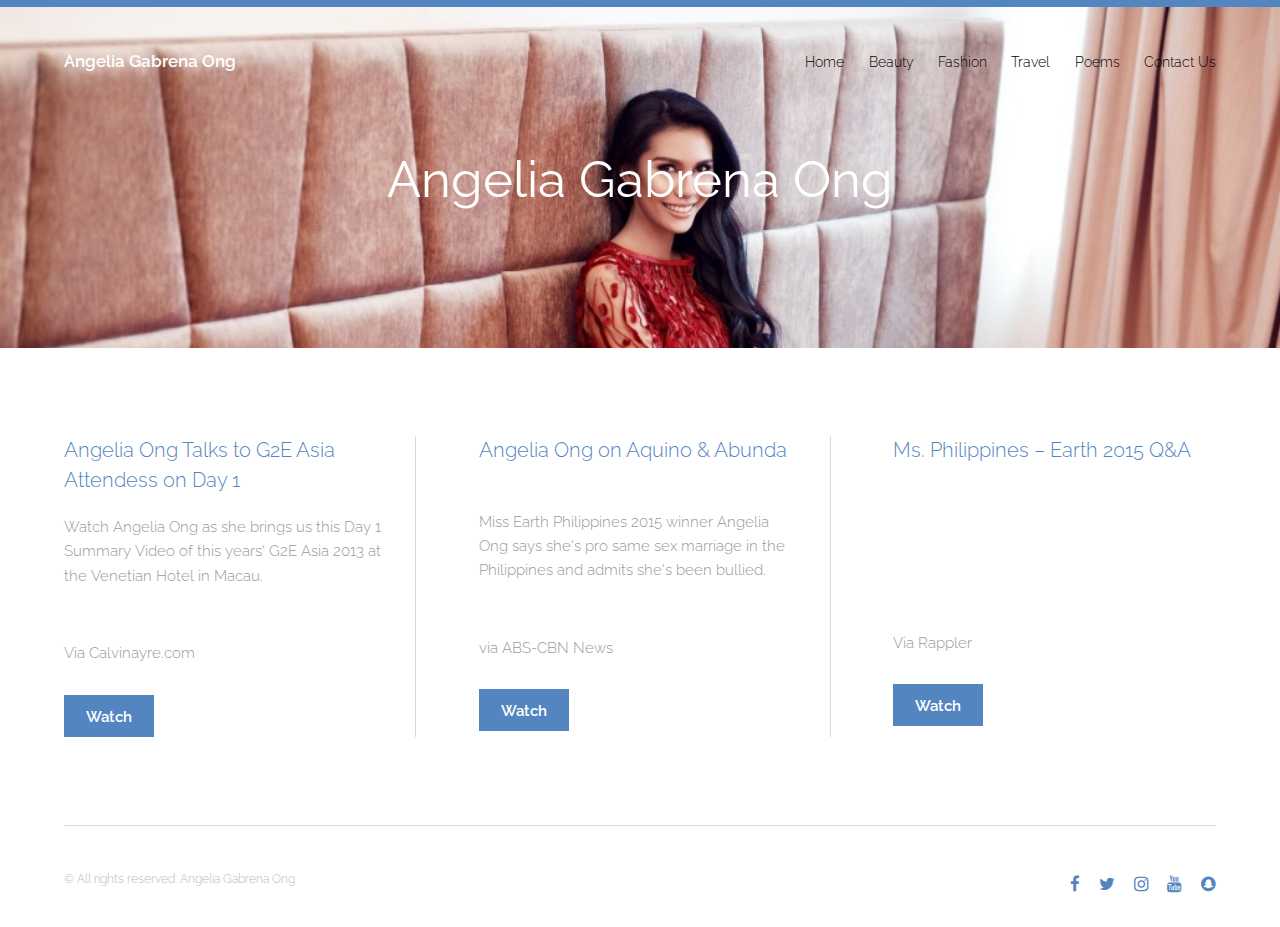
<file: index.html>
<!DOCTYPE HTML>

<html>
	<head>
		<title>Angelia Gabrena Ong - Official Site</title>
		<meta charset="utf-8" />
		<meta name="viewport" content="width=device-width, initial-scale=1" />
		<link rel="stylesheet" href="assets/css/main.css" />
		<link rel="icon" href="images/header.jpg">
	</head>
	<body>

		<!-- Header -->
			<header id="header">
				<div class="inner">
					<a href="index.html" class="logo">Angelia Gabrena Ong</a>
					<nav id="nav">
						<a href="index.html">Home</a>
						<a href="Beauty.html">Beauty</a>
						<a href="Fashion.html">Fashion</a>
						<a href="">Travel</a>
						<a href="">Poems</a>
						<a href="ContactUs.html">Contact Us</a>
					</nav>
					<a href="#navPanel" class="navPanelToggle"><span class="fa fa-bars"></span></a>
				</div>
			</header>

		<!-- Banner -->
			<section id="banner">
				<h1>Angelia Gabrena Ong</h1>
				<p></p>
			</section>

		<!-- One -->
			<section id="one" class="wrapper">
				<div class="inner">
					<div class="flex flex-3">
						<article>
							<header>
								<h3>Angelia Ong Talks to G2E Asia Attendess on Day 1 <br /></h3>
							</header>
							<p>Watch Angelia Ong as she brings us this Day 1 Summary Video of this years' G2E Asia 2013 at the Venetian Hotel in Macau. 
							<p><br>Via Calvinayre.com</p>
							</p>
							<footer>
								<a href="https://www.youtube.com/watch?v=tsdk25KUIOE" class="button special">Watch</a>
							</footer>
						</article>
						<article>
							<header>
								<h3>Angelia Ong on Aquino & Abunda<br /></h3>
							</header>
							<p><br>Miss Earth Philippines 2015 winner Angelia Ong says she's pro same sex marriage in the Philippines and admits she's been bullied. 
							<p><br>via ABS-CBN News</p>
							</p>
							<footer>
								<a href="https://www.youtube.com/watch?v=b8SzDkazICk" class="button special">Watch</a>
							</footer>
						</article>
						<article>
							<header>
								<h3>Ms. Philippines – Earth 2015 Q&A <br /></h3>
							</header>
							<br><br><br><br><br><br>
							<p>Via Rappler</p>
							
							<footer>
								<a href="http://www.youtube.com/watch?v=W3hQOS99nCQ" class="button special">Watch</a>
							</footer>
						</article>
					</div>
				</div>
			</section>

		<!-- Footer -->
			<footer id="footer">
				<div class="inner">
					<div class="flex">
						<div class="copyright">
							&copy; All rights reserved: <a href="index.html">Angelia Gabrena Ong</a>
						</div>
						<ul class="icons">
						<li><a href="https://www.facebook.com/AngeliaOngOfficial/?fref=ts" class="icon fa-facebook"><span class="label">Facebook</span></a></li>
						<li><a href="#" class="icon fa-twitter"><span class="label">Twitter</span></a></li>
						<li><a href="https://www.instagram.com/missearth.angelia/?hl=en" class="icon fa-instagram"><span class="label">Instagram</span></a></li>
						<li><a href="#" class="icon fa-youtube"><span class="label">Youtube</span></a></li>
						<li><a href="#" class="icon fa-snapchat"><span class="label">Snapchat</span></a></li>
						</ul>
					</div>
				</div>
			</footer>

		<!-- Scripts -->
			<script src="assets/js/jquery.min.js"></script>
			<script src="assets/js/skel.min.js"></script>
			<script src="assets/js/util.js"></script>
			<script src="assets/js/main.js"></script>

	</body>
</html>
</file>
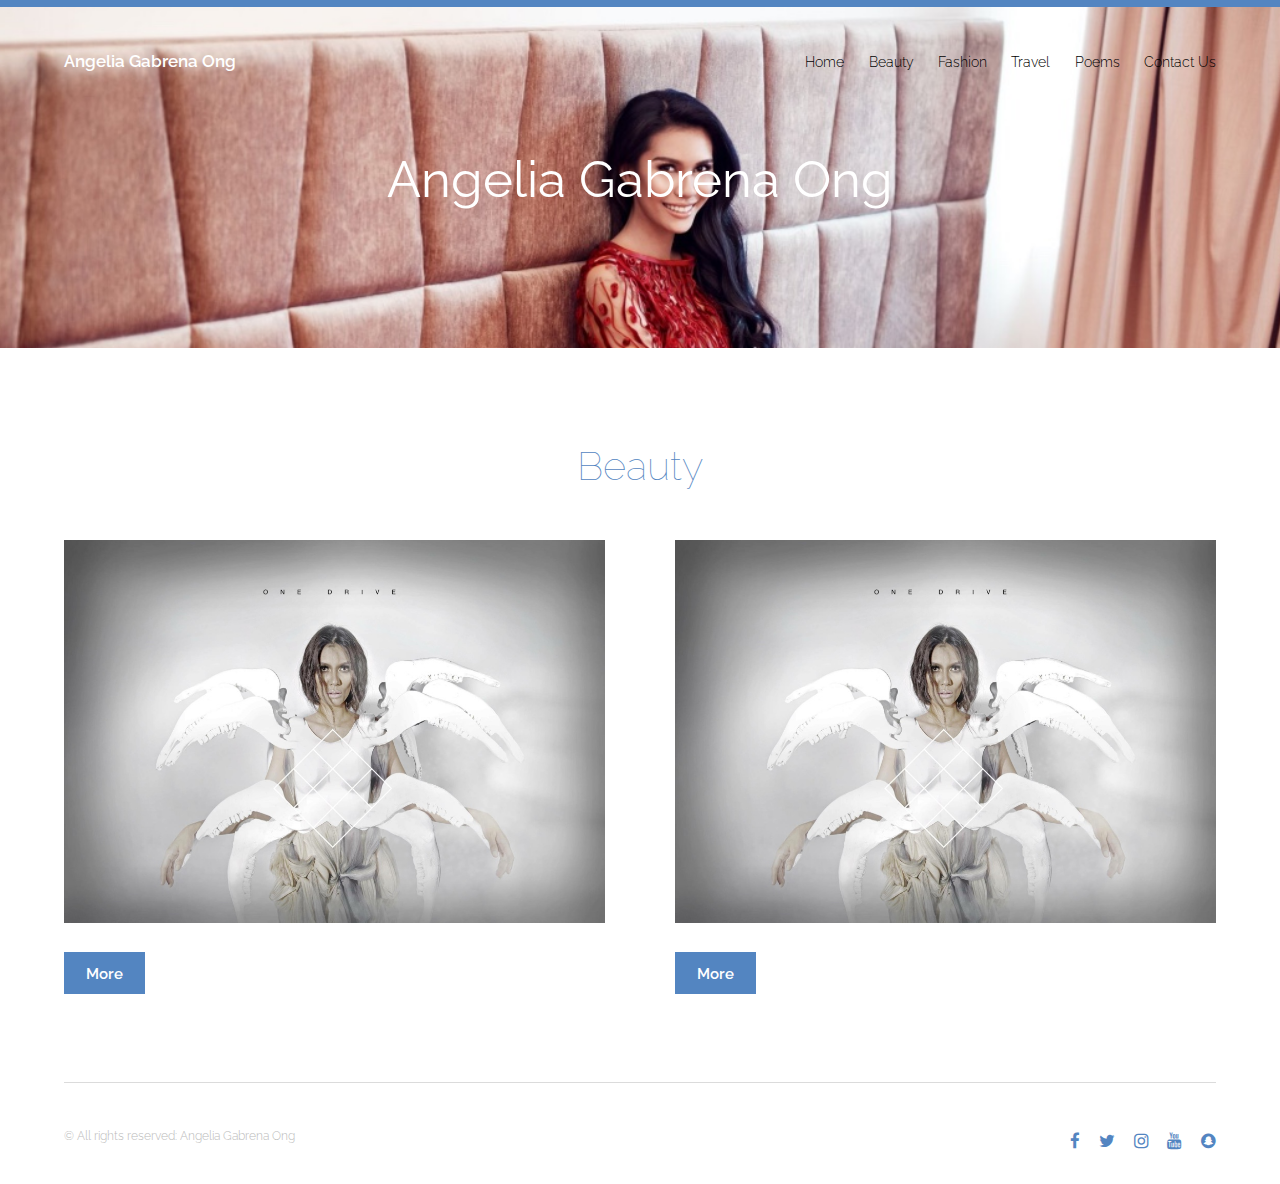
<file: Beauty.html>
<!DOCTYPE HTML>

<html>
	<head>
		<title>Angelia Gabrena Ong - Official Site</title>
		<meta charset="utf-8" />
		<meta name="viewport" content="width=device-width, initial-scale=1" />
		<link rel="stylesheet" href="assets/css/main.css" />
		<link rel="icon" href="images/header.jpg">
	</head>
	<body>

		<!-- Header -->
			<header id="header">
				<div class="inner">
					<a href="index.html" class="logo">Angelia Gabrena Ong</a>
					<nav id="nav">
						<a href="index.html">Home</a>
						<a href="Beauty.html">Beauty</a>
						<a href="Fashion.html">Fashion</a>
						<a href="">Travel</a>
						<a href="">Poems</a>
						<a href="ContactUs.html">Contact Us</a>
					</nav>
					<a href="#navPanel" class="navPanelToggle"><span class="fa fa-bars"></span></a>
				</div>
			</header>

		<!-- Banner -->
			<section id="banner">
				<h1>Angelia Gabrena Ong</h1>
				<p></p>
			</section>
		<!-- Three -->
			<section id="three" class="wrapper">
				<div class="inner">
					<header class="align-center">
						<h2>Beauty</h2>
						<p></p>
					</header>
					<p></p>
					<p></p>
					<div class="flex flex-2">
						<article>
							<div class="image fit">
								<img src="images/pic02.jpg" alt="Pic 01" />
							</div>
							<header>
								<h3></h3>
							</header>
							<p></p>
							<footer>
								
								<a href="#" class="button special">More</a>
							</footer>
						</article>
						<article>
							<div class="image fit">
								<img src="images/pic02.jpg" alt="Pic 02" />
							</div>
							<header>
								<h3></h3>
							</header>
							<p></p>
							<footer>
								<a href="#" class="button special">More</a>
							</footer>
						</article>
					</div>
				</div>
			</section>

			<!-- Footer -->
			<footer id="footer">
				<div class="inner">
					<div class="flex">
						<div class="copyright">
							&copy; All rights reserved: <a href="index.html">Angelia Gabrena Ong</a>
						</div>
						<ul class="icons">
						<li><a href="https://www.facebook.com/AngeliaOngOfficial/?fref=ts" class="icon fa-facebook"><span class="label">Facebook</span></a></li>
						<li><a href="#" class="icon fa-twitter"><span class="label">Twitter</span></a></li>
						<li><a href="https://www.instagram.com/missearth.angelia/?hl=en" class="icon fa-instagram"><span class="label">Instagram</span></a></li>
						<li><a href="#" class="icon fa-youtube"><span class="label">Youtube</span></a></li>
						<li><a href="#" class="icon fa-snapchat"><span class="label">Snapchat</span></a></li>
						</ul>
					</div>
				</div>
			</footer>

		<!-- Scripts -->
			<script src="assets/js/jquery.min.js"></script>
			<script src="assets/js/skel.min.js"></script>
			<script src="assets/js/util.js"></script>
			<script src="assets/js/main.js"></script>

	</body>
</html>
</file>
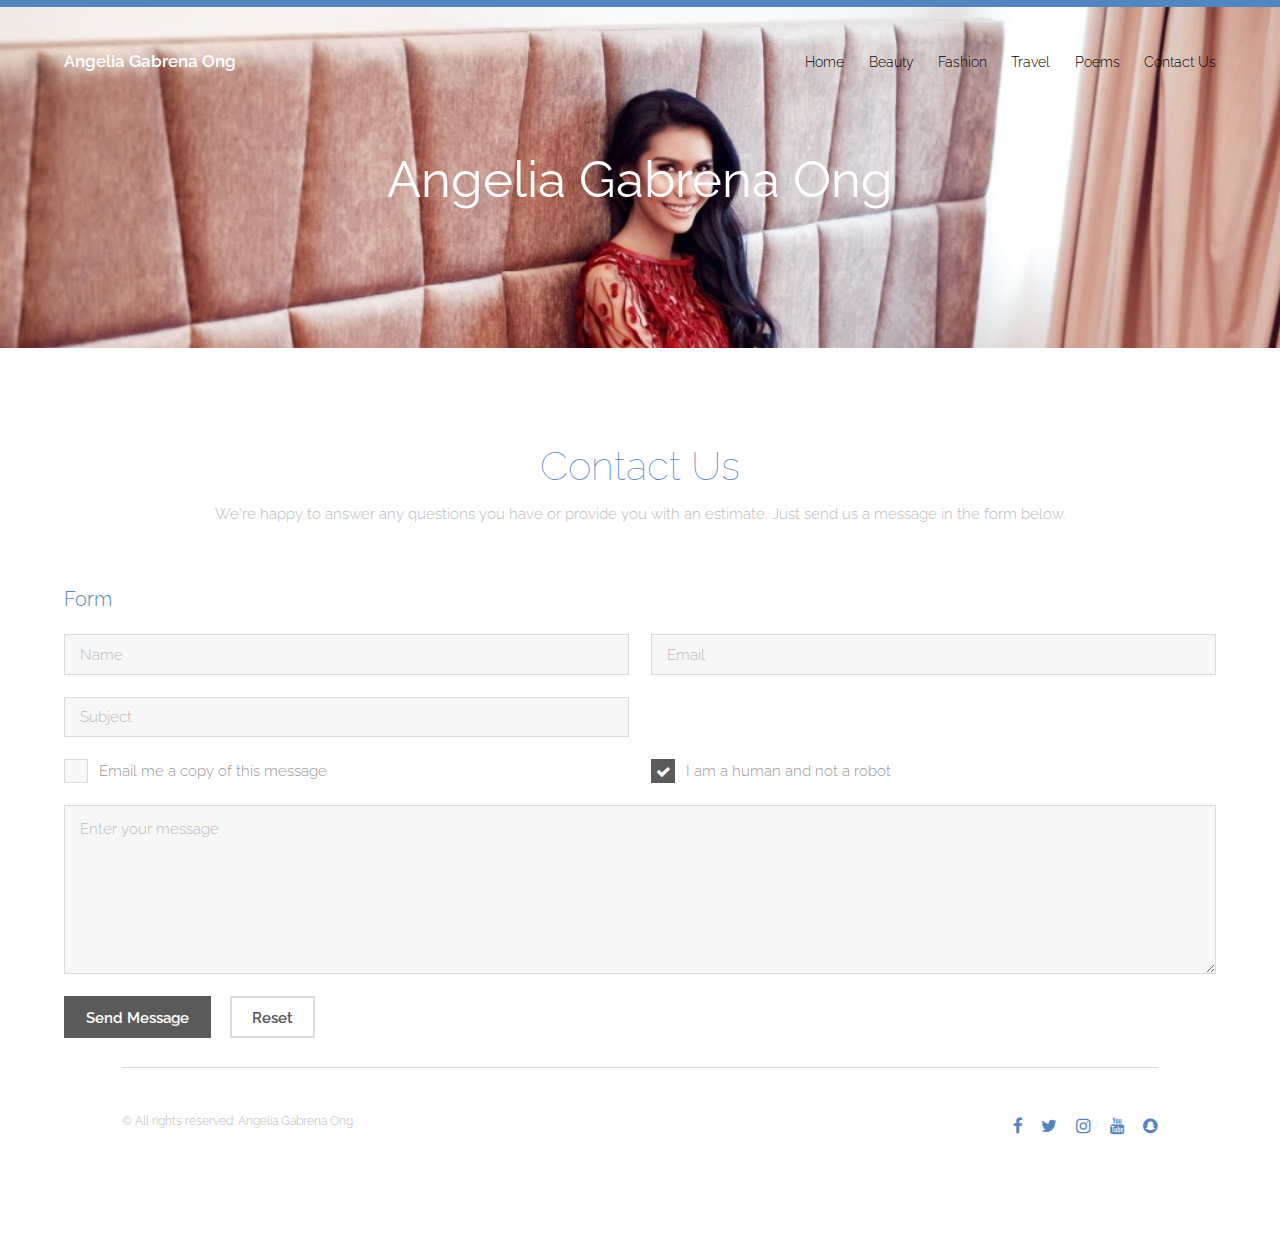
<file: ContactUs.html>
<!DOCTYPE HTML>

<html>
	<head>
		<title>Angelia Gabrena Ong - Official Site</title>
		<meta charset="utf-8" />
		<meta name="viewport" content="width=device-width, initial-scale=1" />
		<link rel="stylesheet" href="assets/css/main.css" />
		  <link rel="icon" href="images/header.jpg">
	</head>
	<body>

		<header id="header">
				<div class="inner">
					<a href="index.html" class="logo">Angelia Gabrena Ong</a>
					<nav id="nav">
						<a href="index.html">Home</a>
						<a href="Beauty.html">Beauty</a>
						<a href="Fashion.html">Fashion</a>
						<a href="">Travel</a>
						<a href="">Poems</a>
						<a href="ContactUs.html">Contact Us</a>
					</nav>
					<a href="#navPanel" class="navPanelToggle"><span class="fa fa-bars"></span></a>
				</div>
			</header>

		<!-- Banner -->
			<section id="banner">
				<h1>Angelia Gabrena Ong</h1>
				<p></p>
			</section>
<!-- Main -->
			<section id="last" class="wrapper">
				<div class="inner">
					<header class="align-center">
						<h2>Contact Us</h2>
						<p>We're happy to answer any questions you have or provide you with an estimate. Just send us a message in the form below.</p>
					</header>




<!-- Form -->
								<h3>Form</h3>

								<form method="post" action="#">
									<div class="row uniform">
										<div class="6u 12u$(xsmall)">
											<input type="text" name="name" id="name" value="" placeholder="Name" />
										</div>

										<div class="6u$ 12u$(xsmall)">
											<input type="email" name="email" id="email" value="" placeholder="Email" />
										</div>

										<div class="6u$ 12u$(xsmall)">
											<input type="text" name="subject" id="subject" value="" placeholder="Subject" />
										</div>




										<div class="6u 12u$(small)">
											<input type="checkbox" id="copy" name="copy">
											<label for="copy">Email me a copy of this message</label>
										</div>
										<div class="6u$ 12u$(small)">
											<input type="checkbox" id="human" name="human" checked>
											<label for="human">I am a human and not a robot</label>
										</div>

										<!-- Break -->
										<div class="12u$">
											<textarea name="message" id="message" placeholder="Enter your message" rows="6"></textarea>
										</div>
										<!-- Break -->
										<div class="12u$">
											<ul class="actions">
												<li><input type="submit" value="Send Message" /></li>
												<li><input type="reset" value="Reset" class="alt" /></li>
											</ul>
										</div>
									</div>
								</form>


							

			<!-- Footer -->
			<footer id="footer">
				<div class="inner">
					<div class="flex">
						<div class="copyright">
							&copy; All rights reserved: <a href="index.html">Angelia Gabrena Ong</a>
						</div>
						<ul class="icons">
						<li><a href="https://www.facebook.com/AngeliaOngOfficial/?fref=ts" class="icon fa-facebook"><span class="label">Facebook</span></a></li>
						<li><a href="#" class="icon fa-twitter"><span class="label">Twitter</span></a></li>
						<li><a href="https://www.instagram.com/missearth.angelia/?hl=en" class="icon fa-instagram"><span class="label">Instagram</span></a></li>
						<li><a href="#" class="icon fa-youtube"><span class="label">Youtube</span></a></li>
						<li><a href="#" class="icon fa-snapchat"><span class="label">Snapchat</span></a></li>
						</ul>
					</div>
				</div>
			</footer>

		<!-- Scripts -->
			<script src="assets/js/jquery.min.js"></script>
			<script src="assets/js/skel.min.js"></script>
			<script src="assets/js/util.js"></script>
			<script src="assets/js/main.js"></script>

	</body>
</html>
</file>
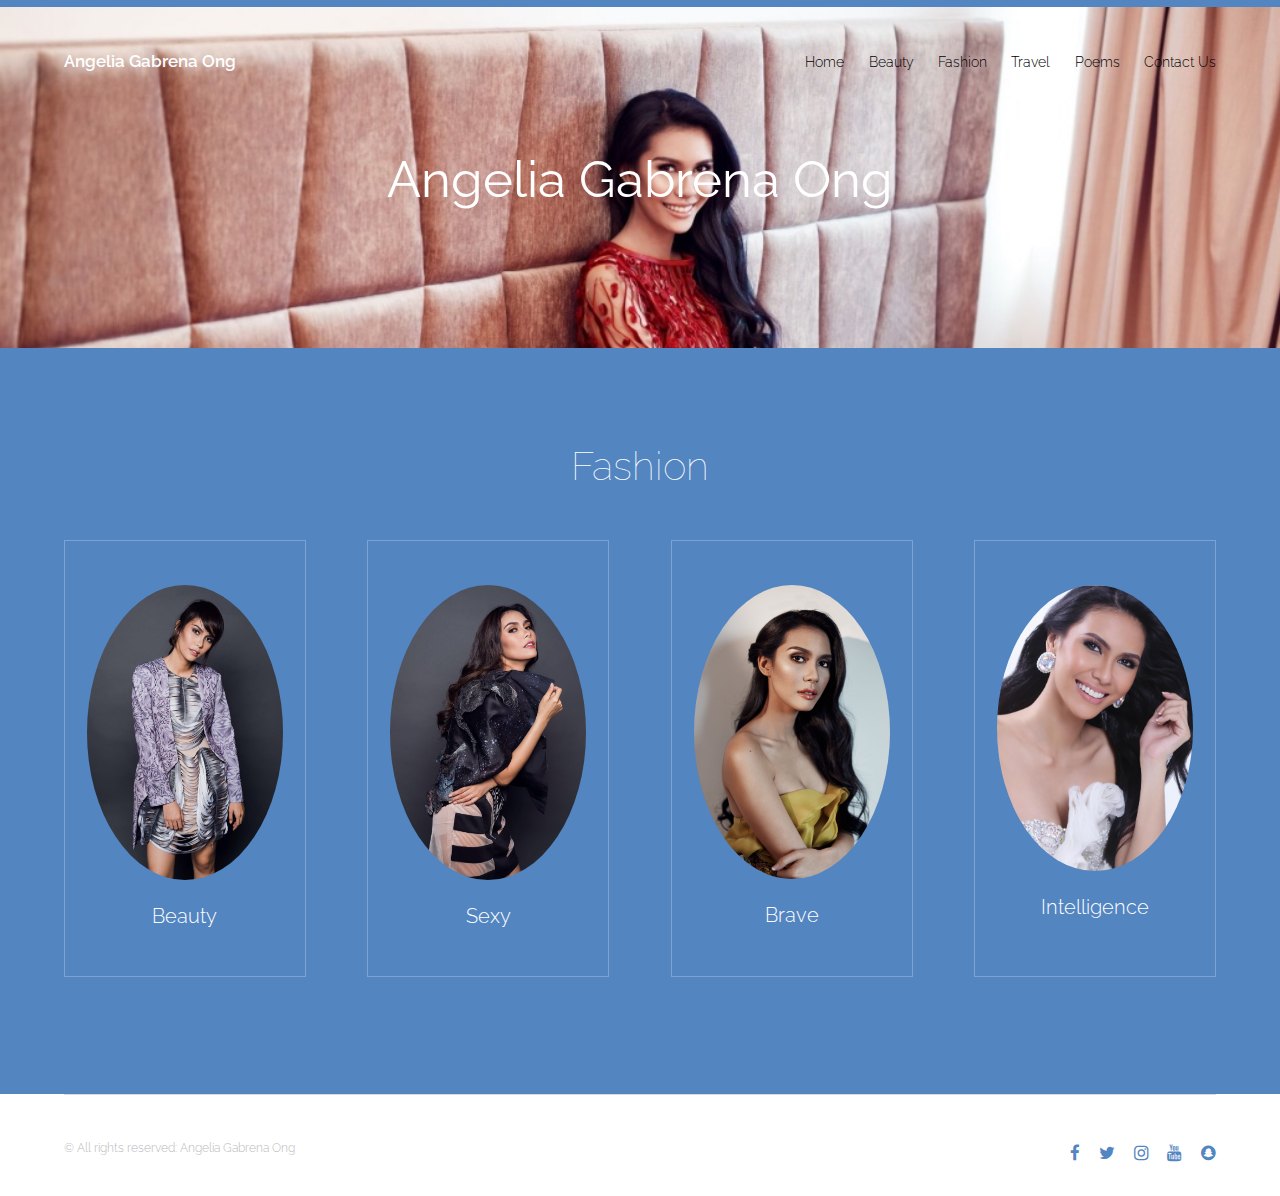
<file: Fashion.html>
<!DOCTYPE HTML>

<html>
	<head>
		<title>Angelia Gabrena Ong - Official Site</title>
		<meta charset="utf-8" />
		<meta name="viewport" content="width=device-width, initial-scale=1" />
		<link rel="stylesheet" href="assets/css/main.css" />
		<link rel="icon" href="images/header.jpg">
	</head>
	<body>

		<!-- Header -->
			<header id="header">
				<div class="inner">
					<a href="index.html" class="logo">Angelia Gabrena Ong</a>
					<nav id="nav">
						<a href="index.html">Home</a>
						<a href="Beauty.html">Beauty</a>
						<a href="Fashion.html">Fashion</a>
						<a href="">Travel</a>
						<a href="">Poems</a>
						<a href="ContactUs.html">Contact Us</a>
					</nav>
					<a href="#navPanel" class="navPanelToggle"><span class="fa fa-bars"></span></a>
				</div>
			</header>

		<!-- Banner -->
			<section id="banner">
				<h1>Angelia Gabrena Ong</h1>
				<p></p>
			</section>

			<section id="two" class="wrapper style1 special">
				<div class="inner">
					<header>
						<h2>Fashion</h2>
						<p></p>
					</header>
					<div class="flex flex-4">
						<div class="box person">
							<div class="image round">
								<img src="images/pic03.jpg" alt="Person 1" />
							</div>
							<h3>Beauty</h3>
							<p></p>
						</div>
						<div class="box person">
							<div class="image round">
								<img src="images/pic04.jpg" alt="Person 2" />
							</div>
							<h3>Sexy</h3>
							<p></p>
						</div>
						<div class="box person">
							<div class="image round">
								<img src="images/pic05.jpg" alt="Person 3" />
							</div>
							<h3>Brave</h3>
							<p></p>
						</div>
						<div class="box person">
							<div class="image round">
								<img src="images/pic06.jpg" alt="Person 4" />
							</div>
							<h3>Intelligence</h3>
							<p></p>
						</div>
					</div>
				</div>
			</section>

		
		<!-- Footer -->
			<footer id="footer">
				<div class="inner">
					<div class="flex">
						<div class="copyright">
							&copy; All rights reserved: <a href="index.html">Angelia Gabrena Ong</a>
						</div>
						<ul class="icons">
						<li><a href="https://www.facebook.com/AngeliaOngOfficial/?fref=ts" class="icon fa-facebook"><span class="label">Facebook</span></a></li>
						<li><a href="#" class="icon fa-twitter"><span class="label">Twitter</span></a></li>
						<li><a href="https://www.instagram.com/missearth.angelia/?hl=en" class="icon fa-instagram"><span class="label">Instagram</span></a></li>
						<li><a href="#" class="icon fa-youtube"><span class="label">Youtube</span></a></li>
						<li><a href="#" class="icon fa-snapchat"><span class="label">Snapchat</span></a></li>
						</ul>
					</div>
				</div>
			</footer>

		<!-- Scripts -->
			<script src="assets/js/jquery.min.js"></script>
			<script src="assets/js/skel.min.js"></script>
			<script src="assets/js/util.js"></script>
			<script src="assets/js/main.js"></script>

	</body>
</html>
</file>
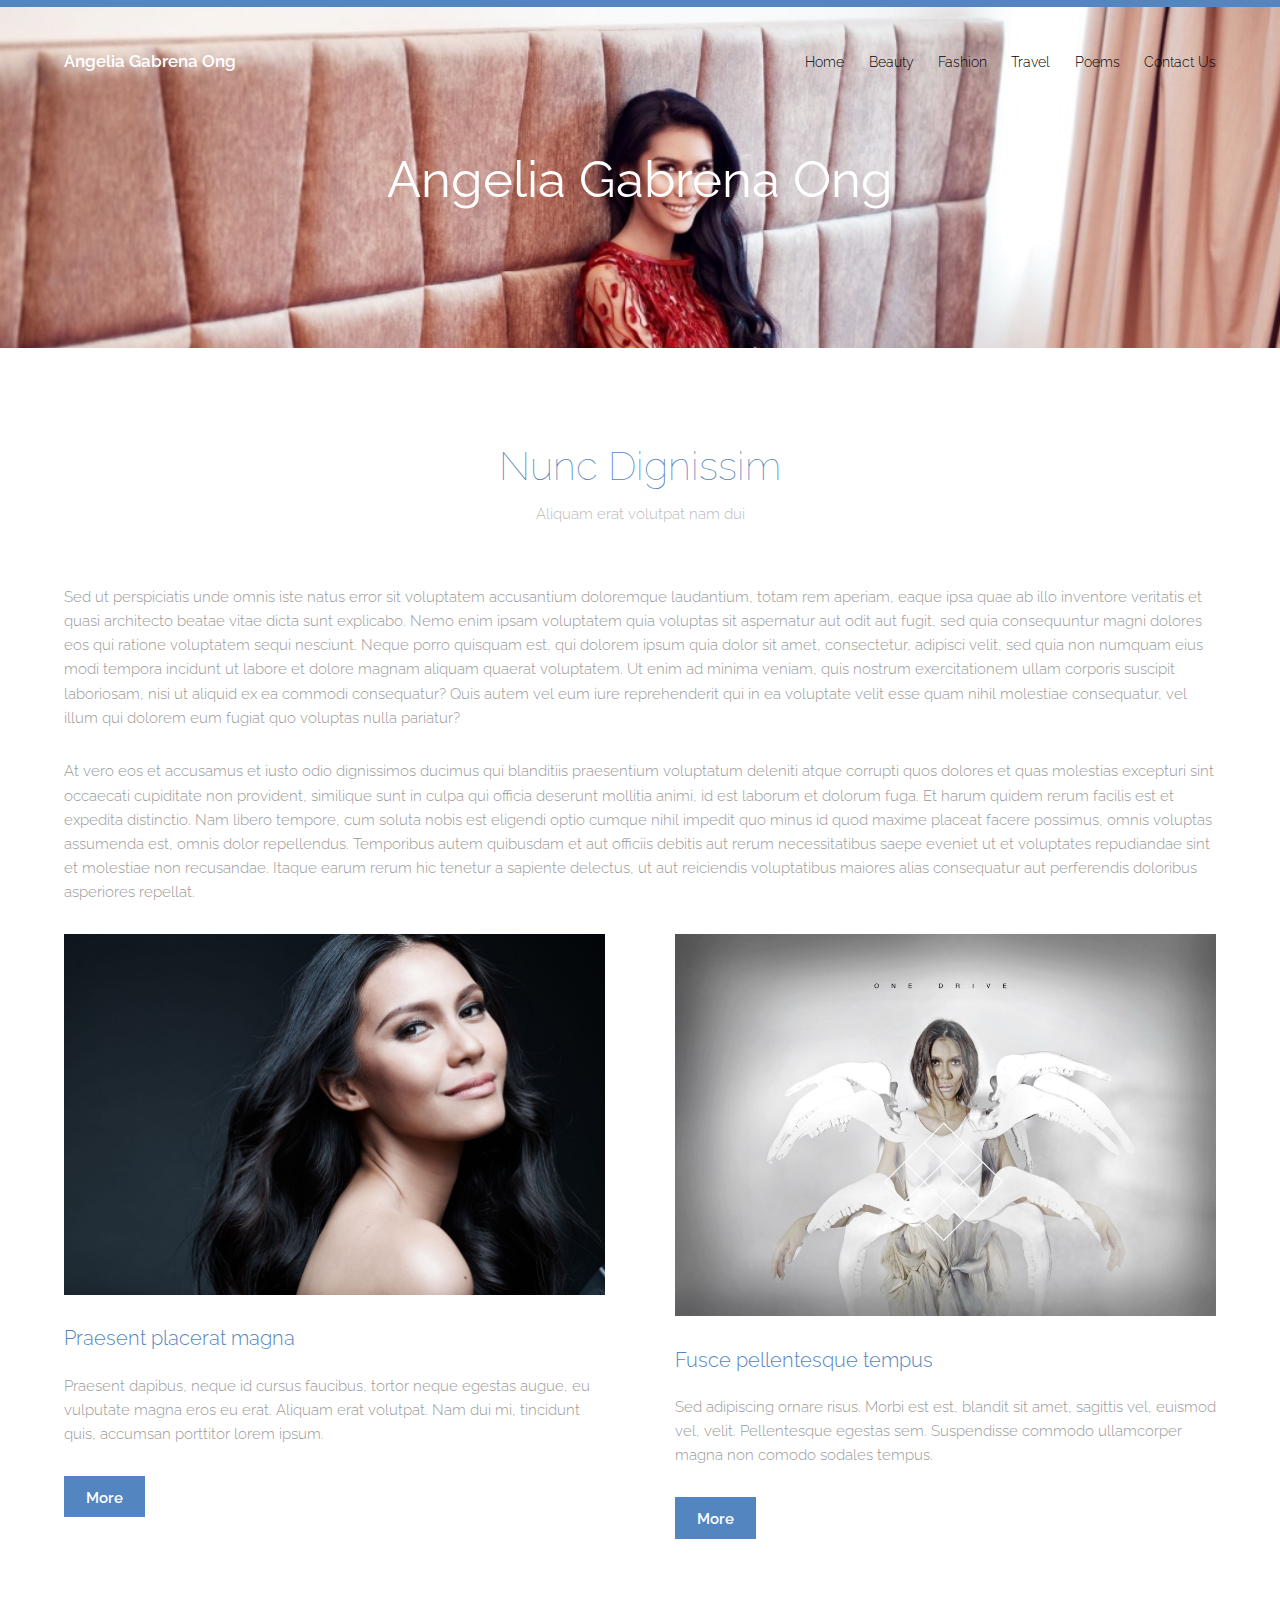
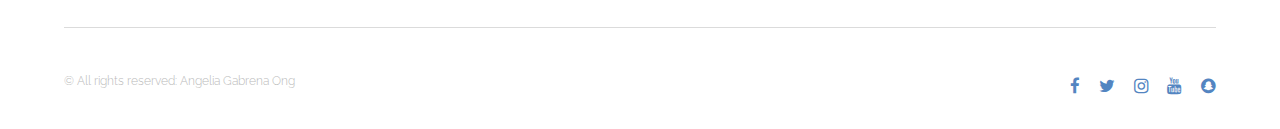
<file: generic.html>
<!DOCTYPE HTML>

<html>
	<head>
		<title>Angelia Gabrena Ong - Official Site</title>
		<meta charset="utf-8" />
		<meta name="viewport" content="width=device-width, initial-scale=1" />
		<link rel="stylesheet" href="assets/css/main.css" />
		<link rel="icon" href="images/header.jpg">
	</head>
	<body>

		<!-- Header -->
			<header id="header">
				<div class="inner">
					<a href="index.html" class="logo">Angelia Gabrena Ong</a>
					<nav id="nav">
						<a href="index.html">Home</a>
						<a href="generic.html">Beauty</a>
						<a href="Fashion.html">Fashion</a>
						<a href="">Travel</a>
						<a href="">Poems</a>
						<a href="ContactUs.html">Contact Us</a>
					</nav>
					<a href="#navPanel" class="navPanelToggle"><span class="fa fa-bars"></span></a>
				</div>
			</header>

		<!-- Banner -->
			<section id="banner">
				<h1>Angelia Gabrena Ong</h1>
				<p></p>
			</section>
		<!-- Three -->
			<section id="three" class="wrapper">
				<div class="inner">
					<header class="align-center">
						<h2>Nunc Dignissim</h2>
						<p>Aliquam erat volutpat nam dui </p>
					</header>
					<p>Sed ut perspiciatis unde omnis iste natus error sit voluptatem accusantium doloremque laudantium, totam rem aperiam, eaque ipsa quae ab illo inventore veritatis et quasi architecto beatae vitae dicta sunt explicabo. Nemo enim ipsam voluptatem quia voluptas sit aspernatur aut odit aut fugit, sed quia consequuntur magni dolores eos qui ratione voluptatem sequi nesciunt. Neque porro quisquam est, qui dolorem ipsum quia dolor sit amet, consectetur, adipisci velit, sed quia non numquam eius modi tempora incidunt ut labore et dolore magnam aliquam quaerat voluptatem. Ut enim ad minima veniam, quis nostrum exercitationem ullam corporis suscipit laboriosam, nisi ut aliquid ex ea commodi consequatur? Quis autem vel eum iure reprehenderit qui in ea voluptate velit esse quam nihil molestiae consequatur, vel illum qui dolorem eum fugiat quo voluptas nulla pariatur?</p>
					<p>At vero eos et accusamus et iusto odio dignissimos ducimus qui blanditiis praesentium voluptatum deleniti atque corrupti quos dolores et quas molestias excepturi sint occaecati cupiditate non provident, similique sunt in culpa qui officia deserunt mollitia animi, id est laborum et dolorum fuga. Et harum quidem rerum facilis est et expedita distinctio. Nam libero tempore, cum soluta nobis est eligendi optio cumque nihil impedit quo minus id quod maxime placeat facere possimus, omnis voluptas assumenda est, omnis dolor repellendus. Temporibus autem quibusdam et aut officiis debitis aut rerum necessitatibus saepe eveniet ut et voluptates repudiandae sint et molestiae non recusandae. Itaque earum rerum hic tenetur a sapiente delectus, ut aut reiciendis voluptatibus maiores alias consequatur aut perferendis doloribus asperiores repellat.</p>
					<div class="flex flex-2">
						<article>
							<div class="image fit">
								<img src="images/pic01.jpg" alt="Pic 01" />
							</div>
							<header>
								<h3>Praesent placerat magna</h3>
							</header>
							<p>Praesent dapibus, neque id cursus faucibus, tortor neque egestas augue, eu vulputate magna eros eu erat. Aliquam erat volutpat. Nam dui mi, tincidunt quis, accumsan porttitor lorem ipsum.</p>
							<footer>
								<a href="#" class="button special">More</a>
							</footer>
						</article>
						<article>
							<div class="image fit">
								<img src="images/pic02.jpg" alt="Pic 02" />
							</div>
							<header>
								<h3>Fusce pellentesque tempus</h3>
							</header>
							<p>Sed adipiscing ornare risus. Morbi est est, blandit sit amet, sagittis vel, euismod vel, velit. Pellentesque egestas sem. Suspendisse commodo ullamcorper magna non comodo sodales tempus.</p>
							<footer>
								<a href="#" class="button special">More</a>
							</footer>
						</article>
					</div>
				</div>
			</section>

			<!-- Footer -->
			<footer id="footer">
				<div class="inner">
					<div class="flex">
						<div class="copyright">
							&copy; All rights reserved: <a href="index.html">Angelia Gabrena Ong</a>
						</div>
						<ul class="icons">
						<li><a href="https://www.facebook.com/AngeliaOngOfficial/?fref=ts" class="icon fa-facebook"><span class="label">Facebook</span></a></li>
						<li><a href="#" class="icon fa-twitter"><span class="label">Twitter</span></a></li>
						<li><a href="https://www.instagram.com/missearth.angelia/?hl=en" class="icon fa-instagram"><span class="label">Instagram</span></a></li>
						<li><a href="#" class="icon fa-youtube"><span class="label">Youtube</span></a></li>
						<li><a href="#" class="icon fa-snapchat"><span class="label">Snapchat</span></a></li>
						</ul>
					</div>
				</div>
			</footer>

		<!-- Scripts -->
			<script src="assets/js/jquery.min.js"></script>
			<script src="assets/js/skel.min.js"></script>
			<script src="assets/js/util.js"></script>
			<script src="assets/js/main.js"></script>

	</body>
</html>
</file>
<file: assets/css/main.css>
@charset "UTF-8";
@import url(font-awesome.min.css);
@import "https://fonts.googleapis.com/css?family=Raleway:100,300,600";



	html, body, div, span, applet, object, iframe, h1, h2, h3, h4, h5, h6, p, blockquote, pre, a, abbr, acronym, address, big, cite, code, del, dfn, em, img, ins, kbd, q, s, samp, small, strike, strong, sub, sup, tt, var, b, u, i, center, dl, dt, dd, ol, ul, li, fieldset, form, label, legend, table, caption, tbody, tfoot, thead, tr, th, td, article, aside, canvas, details, embed, figure, figcaption, footer, header, hgroup, menu, nav, output, ruby, section, summary, time, mark, audio, video {
		margin: 0;
		padding: 0;
		border: 0;
		font-size: 100%;
		font: inherit;
		vertical-align: baseline;
	}

	article, aside, details, figcaption, figure, footer, header, hgroup, menu, nav, section {
		display: block;
	}

	body {
		line-height: 1;
	}

	ol, ul {
		list-style: none;
	}

	blockquote, q {
		quotes: none;
	}

	blockquote:before, blockquote:after, q:before, q:after {
		content: '';
		content: none;
	}

	table {
		border-collapse: collapse;
		border-spacing: 0;
	}

	body {
		-webkit-text-size-adjust: none;
	}

/* Box Model */

	*, *:before, *:after {
		-moz-box-sizing: border-box;
		-webkit-box-sizing: border-box;
		box-sizing: border-box;
	}

/* Containers */

	.container {
		margin-left: auto;
		margin-right: auto;
	}

	.container.\31 25\25 {
		width: 100%;
		max-width: 100em;
		min-width: 80em;
	}

	.container.\37 5\25 {
		width: 60em;
	}

	.container.\35 0\25 {
		width: 40em;
	}

	.container.\32 5\25 {
		width: 20em;
	}

	.container {
		width: 80em;
	}

	@media screen and (max-width: 1680px) {

		.container.\31 25\25 {
			width: 100%;
			max-width: 100em;
			min-width: 80em;
		}

		.container.\37 5\25 {
			width: 60em;
		}

		.container.\35 0\25 {
			width: 40em;
		}

		.container.\32 5\25 {
			width: 20em;
		}

		.container {
			width: 80em;
		}

	}

	@media screen and (max-width: 1280px) {

		.container.\31 25\25 {
			width: 100%;
			max-width: 81.25em;
			min-width: 65em;
		}

		.container.\37 5\25 {
			width: 48.75em;
		}

		.container.\35 0\25 {
			width: 32.5em;
		}

		.container.\32 5\25 {
			width: 16.25em;
		}

		.container {
			width: 65em;
		}

	}

	@media screen and (max-width: 980px) {

		.container.\31 25\25 {
			width: 100%;
			max-width: 112.5%;
			min-width: 90%;
		}

		.container.\37 5\25 {
			width: 67.5%;
		}

		.container.\35 0\25 {
			width: 45%;
		}

		.container.\32 5\25 {
			width: 22.5%;
		}

		.container {
			width: 90%;
		}

	}

	@media screen and (max-width: 736px) {

		.container.\31 25\25 {
			width: 100%;
			max-width: 112.5%;
			min-width: 90%;
		}

		.container.\37 5\25 {
			width: 67.5%;
		}

		.container.\35 0\25 {
			width: 45%;
		}

		.container.\32 5\25 {
			width: 22.5%;
		}

		.container {
			width: 90% !important;
		}

	}

	@media screen and (max-width: 480px) {

		.container.\31 25\25 {
			width: 100%;
			max-width: 112.5%;
			min-width: 90%;
		}

		.container.\37 5\25 {
			width: 67.5%;
		}

		.container.\35 0\25 {
			width: 45%;
		}

		.container.\32 5\25 {
			width: 22.5%;
		}

		.container {
			width: 90% !important;
		}

	}

/* Grid */

	.row {
		border-bottom: solid 1px transparent;
		-moz-box-sizing: border-box;
		-webkit-box-sizing: border-box;
		box-sizing: border-box;
	}

	.row > * {
		float: left;
		-moz-box-sizing: border-box;
		-webkit-box-sizing: border-box;
		box-sizing: border-box;
	}

	.row:after, .row:before {
		content: '';
		display: block;
		clear: both;
		height: 0;
	}

	.row.uniform > * > :first-child {
		margin-top: 0;
	}

	.row.uniform > * > :last-child {
		margin-bottom: 0;
	}

	.row.\30 \25 > * {
		padding: 0 0 0 0em;
	}

	.row.\30 \25 {
		margin: 0 0 -1px 0em;
	}

	.row.uniform.\30 \25 > * {
		padding: 0em 0 0 0em;
	}

	.row.uniform.\30 \25 {
		margin: 0em 0 -1px 0em;
	}

	.row > * {
		padding: 0 0 0 2em;
	}

	.row {
		margin: 0 0 -1px -2em;
	}

	.row.uniform > * {
		padding: 2em 0 0 2em;
	}

	.row.uniform {
		margin: -2em 0 -1px -2em;
	}

	.row.\32 00\25 > * {
		padding: 0 0 0 4em;
	}

	.row.\32 00\25 {
		margin: 0 0 -1px -4em;
	}

	.row.uniform.\32 00\25 > * {
		padding: 4em 0 0 4em;
	}

	.row.uniform.\32 00\25 {
		margin: -4em 0 -1px -4em;
	}

	.row.\31 50\25 > * {
		padding: 0 0 0 3em;
	}

	.row.\31 50\25 {
		margin: 0 0 -1px -3em;
	}

	.row.uniform.\31 50\25 > * {
		padding: 3em 0 0 3em;
	}

	.row.uniform.\31 50\25 {
		margin: -3em 0 -1px -3em;
	}

	.row.\35 0\25 > * {
		padding: 0 0 0 1em;
	}

	.row.\35 0\25 {
		margin: 0 0 -1px -1em;
	}

	.row.uniform.\35 0\25 > * {
		padding: 1em 0 0 1em;
	}

	.row.uniform.\35 0\25 {
		margin: -1em 0 -1px -1em;
	}

	.row.\32 5\25 > * {
		padding: 0 0 0 0.5em;
	}

	.row.\32 5\25 {
		margin: 0 0 -1px -0.5em;
	}

	.row.uniform.\32 5\25 > * {
		padding: 0.5em 0 0 0.5em;
	}

	.row.uniform.\32 5\25 {
		margin: -0.5em 0 -1px -0.5em;
	}

	.\31 2u, .\31 2u\24 {
		width: 100%;
		clear: none;
		margin-left: 0;
	}

	.\31 1u, .\31 1u\24 {
		width: 91.6666666667%;
		clear: none;
		margin-left: 0;
	}

	.\31 0u, .\31 0u\24 {
		width: 83.3333333333%;
		clear: none;
		margin-left: 0;
	}

	.\39 u, .\39 u\24 {
		width: 75%;
		clear: none;
		margin-left: 0;
	}

	.\38 u, .\38 u\24 {
		width: 66.6666666667%;
		clear: none;
		margin-left: 0;
	}

	.\37 u, .\37 u\24 {
		width: 58.3333333333%;
		clear: none;
		margin-left: 0;
	}

	.\36 u, .\36 u\24 {
		width: 50%;
		clear: none;
		margin-left: 0;
	}

	.\35 u, .\35 u\24 {
		width: 41.6666666667%;
		clear: none;
		margin-left: 0;
	}

	.\34 u, .\34 u\24 {
		width: 33.3333333333%;
		clear: none;
		margin-left: 0;
	}

	.\33 u, .\33 u\24 {
		width: 25%;
		clear: none;
		margin-left: 0;
	}

	.\32 u, .\32 u\24 {
		width: 16.6666666667%;
		clear: none;
		margin-left: 0;
	}

	.\31 u, .\31 u\24 {
		width: 8.3333333333%;
		clear: none;
		margin-left: 0;
	}

	.\31 2u\24 + *,
	.\31 1u\24 + *,
	.\31 0u\24 + *,
	.\39 u\24 + *,
	.\38 u\24 + *,
	.\37 u\24 + *,
	.\36 u\24 + *,
	.\35 u\24 + *,
	.\34 u\24 + *,
	.\33 u\24 + *,
	.\32 u\24 + *,
	.\31 u\24 + * {
		clear: left;
	}

	.\-11u {
		margin-left: 91.66667%;
	}

	.\-10u {
		margin-left: 83.33333%;
	}

	.\-9u {
		margin-left: 75%;
	}

	.\-8u {
		margin-left: 66.66667%;
	}

	.\-7u {
		margin-left: 58.33333%;
	}

	.\-6u {
		margin-left: 50%;
	}

	.\-5u {
		margin-left: 41.66667%;
	}

	.\-4u {
		margin-left: 33.33333%;
	}

	.\-3u {
		margin-left: 25%;
	}

	.\-2u {
		margin-left: 16.66667%;
	}

	.\-1u {
		margin-left: 8.33333%;
	}

	@media screen and (max-width: 1680px) {

		.row > * {
			padding: 0 0 0 2em;
		}

		.row {
			margin: 0 0 -1px -2em;
		}

		.row.uniform > * {
			padding: 2em 0 0 2em;
		}

		.row.uniform {
			margin: -2em 0 -1px -2em;
		}

		.row.\32 00\25 > * {
			padding: 0 0 0 4em;
		}

		.row.\32 00\25 {
			margin: 0 0 -1px -4em;
		}

		.row.uniform.\32 00\25 > * {
			padding: 4em 0 0 4em;
		}

		.row.uniform.\32 00\25 {
			margin: -4em 0 -1px -4em;
		}

		.row.\31 50\25 > * {
			padding: 0 0 0 3em;
		}

		.row.\31 50\25 {
			margin: 0 0 -1px -3em;
		}

		.row.uniform.\31 50\25 > * {
			padding: 3em 0 0 3em;
		}

		.row.uniform.\31 50\25 {
			margin: -3em 0 -1px -3em;
		}

		.row.\35 0\25 > * {
			padding: 0 0 0 1em;
		}

		.row.\35 0\25 {
			margin: 0 0 -1px -1em;
		}

		.row.uniform.\35 0\25 > * {
			padding: 1em 0 0 1em;
		}

		.row.uniform.\35 0\25 {
			margin: -1em 0 -1px -1em;
		}

		.row.\32 5\25 > * {
			padding: 0 0 0 0.5em;
		}

		.row.\32 5\25 {
			margin: 0 0 -1px -0.5em;
		}

		.row.uniform.\32 5\25 > * {
			padding: 0.5em 0 0 0.5em;
		}

		.row.uniform.\32 5\25 {
			margin: -0.5em 0 -1px -0.5em;
		}

		.\31 2u\28xlarge\29, .\31 2u\24\28xlarge\29 {
			width: 100%;
			clear: none;
			margin-left: 0;
		}

		.\31 1u\28xlarge\29, .\31 1u\24\28xlarge\29 {
			width: 91.6666666667%;
			clear: none;
			margin-left: 0;
		}

		.\31 0u\28xlarge\29, .\31 0u\24\28xlarge\29 {
			width: 83.3333333333%;
			clear: none;
			margin-left: 0;
		}

		.\39 u\28xlarge\29, .\39 u\24\28xlarge\29 {
			width: 75%;
			clear: none;
			margin-left: 0;
		}

		.\38 u\28xlarge\29, .\38 u\24\28xlarge\29 {
			width: 66.6666666667%;
			clear: none;
			margin-left: 0;
		}

		.\37 u\28xlarge\29, .\37 u\24\28xlarge\29 {
			width: 58.3333333333%;
			clear: none;
			margin-left: 0;
		}

		.\36 u\28xlarge\29, .\36 u\24\28xlarge\29 {
			width: 50%;
			clear: none;
			margin-left: 0;
		}

		.\35 u\28xlarge\29, .\35 u\24\28xlarge\29 {
			width: 41.6666666667%;
			clear: none;
			margin-left: 0;
		}

		.\34 u\28xlarge\29, .\34 u\24\28xlarge\29 {
			width: 33.3333333333%;
			clear: none;
			margin-left: 0;
		}

		.\33 u\28xlarge\29, .\33 u\24\28xlarge\29 {
			width: 25%;
			clear: none;
			margin-left: 0;
		}

		.\32 u\28xlarge\29, .\32 u\24\28xlarge\29 {
			width: 16.6666666667%;
			clear: none;
			margin-left: 0;
		}

		.\31 u\28xlarge\29, .\31 u\24\28xlarge\29 {
			width: 8.3333333333%;
			clear: none;
			margin-left: 0;
		}

		.\31 2u\24\28xlarge\29 + *,
		.\31 1u\24\28xlarge\29 + *,
		.\31 0u\24\28xlarge\29 + *,
		.\39 u\24\28xlarge\29 + *,
		.\38 u\24\28xlarge\29 + *,
		.\37 u\24\28xlarge\29 + *,
		.\36 u\24\28xlarge\29 + *,
		.\35 u\24\28xlarge\29 + *,
		.\34 u\24\28xlarge\29 + *,
		.\33 u\24\28xlarge\29 + *,
		.\32 u\24\28xlarge\29 + *,
		.\31 u\24\28xlarge\29 + * {
			clear: left;
		}

		.\-11u\28xlarge\29 {
			margin-left: 91.66667%;
		}

		.\-10u\28xlarge\29 {
			margin-left: 83.33333%;
		}

		.\-9u\28xlarge\29 {
			margin-left: 75%;
		}

		.\-8u\28xlarge\29 {
			margin-left: 66.66667%;
		}

		.\-7u\28xlarge\29 {
			margin-left: 58.33333%;
		}

		.\-6u\28xlarge\29 {
			margin-left: 50%;
		}

		.\-5u\28xlarge\29 {
			margin-left: 41.66667%;
		}

		.\-4u\28xlarge\29 {
			margin-left: 33.33333%;
		}

		.\-3u\28xlarge\29 {
			margin-left: 25%;
		}

		.\-2u\28xlarge\29 {
			margin-left: 16.66667%;
		}

		.\-1u\28xlarge\29 {
			margin-left: 8.33333%;
		}

	}

	@media screen and (max-width: 1280px) {

		.row > * {
			padding: 0 0 0 1.5em;
		}

		.row {
			margin: 0 0 -1px -1.5em;
		}

		.row.uniform > * {
			padding: 1.5em 0 0 1.5em;
		}

		.row.uniform {
			margin: -1.5em 0 -1px -1.5em;
		}

		.row.\32 00\25 > * {
			padding: 0 0 0 3em;
		}

		.row.\32 00\25 {
			margin: 0 0 -1px -3em;
		}

		.row.uniform.\32 00\25 > * {
			padding: 3em 0 0 3em;
		}

		.row.uniform.\32 00\25 {
			margin: -3em 0 -1px -3em;
		}

		.row.\31 50\25 > * {
			padding: 0 0 0 2.25em;
		}

		.row.\31 50\25 {
			margin: 0 0 -1px -2.25em;
		}

		.row.uniform.\31 50\25 > * {
			padding: 2.25em 0 0 2.25em;
		}

		.row.uniform.\31 50\25 {
			margin: -2.25em 0 -1px -2.25em;
		}

		.row.\35 0\25 > * {
			padding: 0 0 0 0.75em;
		}

		.row.\35 0\25 {
			margin: 0 0 -1px -0.75em;
		}

		.row.uniform.\35 0\25 > * {
			padding: 0.75em 0 0 0.75em;
		}

		.row.uniform.\35 0\25 {
			margin: -0.75em 0 -1px -0.75em;
		}

		.row.\32 5\25 > * {
			padding: 0 0 0 0.375em;
		}

		.row.\32 5\25 {
			margin: 0 0 -1px -0.375em;
		}

		.row.uniform.\32 5\25 > * {
			padding: 0.375em 0 0 0.375em;
		}

		.row.uniform.\32 5\25 {
			margin: -0.375em 0 -1px -0.375em;
		}

		.\31 2u\28large\29, .\31 2u\24\28large\29 {
			width: 100%;
			clear: none;
			margin-left: 0;
		}

		.\31 1u\28large\29, .\31 1u\24\28large\29 {
			width: 91.6666666667%;
			clear: none;
			margin-left: 0;
		}

		.\31 0u\28large\29, .\31 0u\24\28large\29 {
			width: 83.3333333333%;
			clear: none;
			margin-left: 0;
		}

		.\39 u\28large\29, .\39 u\24\28large\29 {
			width: 75%;
			clear: none;
			margin-left: 0;
		}

		.\38 u\28large\29, .\38 u\24\28large\29 {
			width: 66.6666666667%;
			clear: none;
			margin-left: 0;
		}

		.\37 u\28large\29, .\37 u\24\28large\29 {
			width: 58.3333333333%;
			clear: none;
			margin-left: 0;
		}

		.\36 u\28large\29, .\36 u\24\28large\29 {
			width: 50%;
			clear: none;
			margin-left: 0;
		}

		.\35 u\28large\29, .\35 u\24\28large\29 {
			width: 41.6666666667%;
			clear: none;
			margin-left: 0;
		}

		.\34 u\28large\29, .\34 u\24\28large\29 {
			width: 33.3333333333%;
			clear: none;
			margin-left: 0;
		}

		.\33 u\28large\29, .\33 u\24\28large\29 {
			width: 25%;
			clear: none;
			margin-left: 0;
		}

		.\32 u\28large\29, .\32 u\24\28large\29 {
			width: 16.6666666667%;
			clear: none;
			margin-left: 0;
		}

		.\31 u\28large\29, .\31 u\24\28large\29 {
			width: 8.3333333333%;
			clear: none;
			margin-left: 0;
		}

		.\31 2u\24\28large\29 + *,
		.\31 1u\24\28large\29 + *,
		.\31 0u\24\28large\29 + *,
		.\39 u\24\28large\29 + *,
		.\38 u\24\28large\29 + *,
		.\37 u\24\28large\29 + *,
		.\36 u\24\28large\29 + *,
		.\35 u\24\28large\29 + *,
		.\34 u\24\28large\29 + *,
		.\33 u\24\28large\29 + *,
		.\32 u\24\28large\29 + *,
		.\31 u\24\28large\29 + * {
			clear: left;
		}

		.\-11u\28large\29 {
			margin-left: 91.66667%;
		}

		.\-10u\28large\29 {
			margin-left: 83.33333%;
		}

		.\-9u\28large\29 {
			margin-left: 75%;
		}

		.\-8u\28large\29 {
			margin-left: 66.66667%;
		}

		.\-7u\28large\29 {
			margin-left: 58.33333%;
		}

		.\-6u\28large\29 {
			margin-left: 50%;
		}

		.\-5u\28large\29 {
			margin-left: 41.66667%;
		}

		.\-4u\28large\29 {
			margin-left: 33.33333%;
		}

		.\-3u\28large\29 {
			margin-left: 25%;
		}

		.\-2u\28large\29 {
			margin-left: 16.66667%;
		}

		.\-1u\28large\29 {
			margin-left: 8.33333%;
		}

	}

	@media screen and (max-width: 980px) {

		.row > * {
			padding: 0 0 0 1.5em;
		}

		.row {
			margin: 0 0 -1px -1.5em;
		}

		.row.uniform > * {
			padding: 1.5em 0 0 1.5em;
		}

		.row.uniform {
			margin: -1.5em 0 -1px -1.5em;
		}

		.row.\32 00\25 > * {
			padding: 0 0 0 3em;
		}

		.row.\32 00\25 {
			margin: 0 0 -1px -3em;
		}

		.row.uniform.\32 00\25 > * {
			padding: 3em 0 0 3em;
		}

		.row.uniform.\32 00\25 {
			margin: -3em 0 -1px -3em;
		}

		.row.\31 50\25 > * {
			padding: 0 0 0 2.25em;
		}

		.row.\31 50\25 {
			margin: 0 0 -1px -2.25em;
		}

		.row.uniform.\31 50\25 > * {
			padding: 2.25em 0 0 2.25em;
		}

		.row.uniform.\31 50\25 {
			margin: -2.25em 0 -1px -2.25em;
		}

		.row.\35 0\25 > * {
			padding: 0 0 0 0.75em;
		}

		.row.\35 0\25 {
			margin: 0 0 -1px -0.75em;
		}

		.row.uniform.\35 0\25 > * {
			padding: 0.75em 0 0 0.75em;
		}

		.row.uniform.\35 0\25 {
			margin: -0.75em 0 -1px -0.75em;
		}

		.row.\32 5\25 > * {
			padding: 0 0 0 0.375em;
		}

		.row.\32 5\25 {
			margin: 0 0 -1px -0.375em;
		}

		.row.uniform.\32 5\25 > * {
			padding: 0.375em 0 0 0.375em;
		}

		.row.uniform.\32 5\25 {
			margin: -0.375em 0 -1px -0.375em;
		}

		.\31 2u\28medium\29, .\31 2u\24\28medium\29 {
			width: 100%;
			clear: none;
			margin-left: 0;
		}

		.\31 1u\28medium\29, .\31 1u\24\28medium\29 {
			width: 91.6666666667%;
			clear: none;
			margin-left: 0;
		}

		.\31 0u\28medium\29, .\31 0u\24\28medium\29 {
			width: 83.3333333333%;
			clear: none;
			margin-left: 0;
		}

		.\39 u\28medium\29, .\39 u\24\28medium\29 {
			width: 75%;
			clear: none;
			margin-left: 0;
		}

		.\38 u\28medium\29, .\38 u\24\28medium\29 {
			width: 66.6666666667%;
			clear: none;
			margin-left: 0;
		}

		.\37 u\28medium\29, .\37 u\24\28medium\29 {
			width: 58.3333333333%;
			clear: none;
			margin-left: 0;
		}

		.\36 u\28medium\29, .\36 u\24\28medium\29 {
			width: 50%;
			clear: none;
			margin-left: 0;
		}

		.\35 u\28medium\29, .\35 u\24\28medium\29 {
			width: 41.6666666667%;
			clear: none;
			margin-left: 0;
		}

		.\34 u\28medium\29, .\34 u\24\28medium\29 {
			width: 33.3333333333%;
			clear: none;
			margin-left: 0;
		}

		.\33 u\28medium\29, .\33 u\24\28medium\29 {
			width: 25%;
			clear: none;
			margin-left: 0;
		}

		.\32 u\28medium\29, .\32 u\24\28medium\29 {
			width: 16.6666666667%;
			clear: none;
			margin-left: 0;
		}

		.\31 u\28medium\29, .\31 u\24\28medium\29 {
			width: 8.3333333333%;
			clear: none;
			margin-left: 0;
		}

		.\31 2u\24\28medium\29 + *,
		.\31 1u\24\28medium\29 + *,
		.\31 0u\24\28medium\29 + *,
		.\39 u\24\28medium\29 + *,
		.\38 u\24\28medium\29 + *,
		.\37 u\24\28medium\29 + *,
		.\36 u\24\28medium\29 + *,
		.\35 u\24\28medium\29 + *,
		.\34 u\24\28medium\29 + *,
		.\33 u\24\28medium\29 + *,
		.\32 u\24\28medium\29 + *,
		.\31 u\24\28medium\29 + * {
			clear: left;
		}

		.\-11u\28medium\29 {
			margin-left: 91.66667%;
		}

		.\-10u\28medium\29 {
			margin-left: 83.33333%;
		}

		.\-9u\28medium\29 {
			margin-left: 75%;
		}

		.\-8u\28medium\29 {
			margin-left: 66.66667%;
		}

		.\-7u\28medium\29 {
			margin-left: 58.33333%;
		}

		.\-6u\28medium\29 {
			margin-left: 50%;
		}

		.\-5u\28medium\29 {
			margin-left: 41.66667%;
		}

		.\-4u\28medium\29 {
			margin-left: 33.33333%;
		}

		.\-3u\28medium\29 {
			margin-left: 25%;
		}

		.\-2u\28medium\29 {
			margin-left: 16.66667%;
		}

		.\-1u\28medium\29 {
			margin-left: 8.33333%;
		}

	}

	@media screen and (max-width: 736px) {

		.row > * {
			padding: 0 0 0 1.25em;
		}

		.row {
			margin: 0 0 -1px -1.25em;
		}

		.row.uniform > * {
			padding: 1.25em 0 0 1.25em;
		}

		.row.uniform {
			margin: -1.25em 0 -1px -1.25em;
		}

		.row.\32 00\25 > * {
			padding: 0 0 0 2.5em;
		}

		.row.\32 00\25 {
			margin: 0 0 -1px -2.5em;
		}

		.row.uniform.\32 00\25 > * {
			padding: 2.5em 0 0 2.5em;
		}

		.row.uniform.\32 00\25 {
			margin: -2.5em 0 -1px -2.5em;
		}

		.row.\31 50\25 > * {
			padding: 0 0 0 1.875em;
		}

		.row.\31 50\25 {
			margin: 0 0 -1px -1.875em;
		}

		.row.uniform.\31 50\25 > * {
			padding: 1.875em 0 0 1.875em;
		}

		.row.uniform.\31 50\25 {
			margin: -1.875em 0 -1px -1.875em;
		}

		.row.\35 0\25 > * {
			padding: 0 0 0 0.625em;
		}

		.row.\35 0\25 {
			margin: 0 0 -1px -0.625em;
		}

		.row.uniform.\35 0\25 > * {
			padding: 0.625em 0 0 0.625em;
		}

		.row.uniform.\35 0\25 {
			margin: -0.625em 0 -1px -0.625em;
		}

		.row.\32 5\25 > * {
			padding: 0 0 0 0.3125em;
		}

		.row.\32 5\25 {
			margin: 0 0 -1px -0.3125em;
		}

		.row.uniform.\32 5\25 > * {
			padding: 0.3125em 0 0 0.3125em;
		}

		.row.uniform.\32 5\25 {
			margin: -0.3125em 0 -1px -0.3125em;
		}

		.\31 2u\28small\29, .\31 2u\24\28small\29 {
			width: 100%;
			clear: none;
			margin-left: 0;
		}

		.\31 1u\28small\29, .\31 1u\24\28small\29 {
			width: 91.6666666667%;
			clear: none;
			margin-left: 0;
		}

		.\31 0u\28small\29, .\31 0u\24\28small\29 {
			width: 83.3333333333%;
			clear: none;
			margin-left: 0;
		}

		.\39 u\28small\29, .\39 u\24\28small\29 {
			width: 75%;
			clear: none;
			margin-left: 0;
		}

		.\38 u\28small\29, .\38 u\24\28small\29 {
			width: 66.6666666667%;
			clear: none;
			margin-left: 0;
		}

		.\37 u\28small\29, .\37 u\24\28small\29 {
			width: 58.3333333333%;
			clear: none;
			margin-left: 0;
		}

		.\36 u\28small\29, .\36 u\24\28small\29 {
			width: 50%;
			clear: none;
			margin-left: 0;
		}

		.\35 u\28small\29, .\35 u\24\28small\29 {
			width: 41.6666666667%;
			clear: none;
			margin-left: 0;
		}

		.\34 u\28small\29, .\34 u\24\28small\29 {
			width: 33.3333333333%;
			clear: none;
			margin-left: 0;
		}

		.\33 u\28small\29, .\33 u\24\28small\29 {
			width: 25%;
			clear: none;
			margin-left: 0;
		}

		.\32 u\28small\29, .\32 u\24\28small\29 {
			width: 16.6666666667%;
			clear: none;
			margin-left: 0;
		}

		.\31 u\28small\29, .\31 u\24\28small\29 {
			width: 8.3333333333%;
			clear: none;
			margin-left: 0;
		}

		.\31 2u\24\28small\29 + *,
		.\31 1u\24\28small\29 + *,
		.\31 0u\24\28small\29 + *,
		.\39 u\24\28small\29 + *,
		.\38 u\24\28small\29 + *,
		.\37 u\24\28small\29 + *,
		.\36 u\24\28small\29 + *,
		.\35 u\24\28small\29 + *,
		.\34 u\24\28small\29 + *,
		.\33 u\24\28small\29 + *,
		.\32 u\24\28small\29 + *,
		.\31 u\24\28small\29 + * {
			clear: left;
		}

		.\-11u\28small\29 {
			margin-left: 91.66667%;
		}

		.\-10u\28small\29 {
			margin-left: 83.33333%;
		}

		.\-9u\28small\29 {
			margin-left: 75%;
		}

		.\-8u\28small\29 {
			margin-left: 66.66667%;
		}

		.\-7u\28small\29 {
			margin-left: 58.33333%;
		}

		.\-6u\28small\29 {
			margin-left: 50%;
		}

		.\-5u\28small\29 {
			margin-left: 41.66667%;
		}

		.\-4u\28small\29 {
			margin-left: 33.33333%;
		}

		.\-3u\28small\29 {
			margin-left: 25%;
		}

		.\-2u\28small\29 {
			margin-left: 16.66667%;
		}

		.\-1u\28small\29 {
			margin-left: 8.33333%;
		}

	}

	@media screen and (max-width: 480px) {

		.row > * {
			padding: 0 0 0 1.25em;
		}

		.row {
			margin: 0 0 -1px -1.25em;
		}

		.row.uniform > * {
			padding: 1.25em 0 0 1.25em;
		}

		.row.uniform {
			margin: -1.25em 0 -1px -1.25em;
		}

		.row.\32 00\25 > * {
			padding: 0 0 0 2.5em;
		}

		.row.\32 00\25 {
			margin: 0 0 -1px -2.5em;
		}

		.row.uniform.\32 00\25 > * {
			padding: 2.5em 0 0 2.5em;
		}

		.row.uniform.\32 00\25 {
			margin: -2.5em 0 -1px -2.5em;
		}

		.row.\31 50\25 > * {
			padding: 0 0 0 1.875em;
		}

		.row.\31 50\25 {
			margin: 0 0 -1px -1.875em;
		}

		.row.uniform.\31 50\25 > * {
			padding: 1.875em 0 0 1.875em;
		}

		.row.uniform.\31 50\25 {
			margin: -1.875em 0 -1px -1.875em;
		}

		.row.\35 0\25 > * {
			padding: 0 0 0 0.625em;
		}

		.row.\35 0\25 {
			margin: 0 0 -1px -0.625em;
		}

		.row.uniform.\35 0\25 > * {
			padding: 0.625em 0 0 0.625em;
		}

		.row.uniform.\35 0\25 {
			margin: -0.625em 0 -1px -0.625em;
		}

		.row.\32 5\25 > * {
			padding: 0 0 0 0.3125em;
		}

		.row.\32 5\25 {
			margin: 0 0 -1px -0.3125em;
		}

		.row.uniform.\32 5\25 > * {
			padding: 0.3125em 0 0 0.3125em;
		}

		.row.uniform.\32 5\25 {
			margin: -0.3125em 0 -1px -0.3125em;
		}

		.\31 2u\28xsmall\29, .\31 2u\24\28xsmall\29 {
			width: 100%;
			clear: none;
			margin-left: 0;
		}

		.\31 1u\28xsmall\29, .\31 1u\24\28xsmall\29 {
			width: 91.6666666667%;
			clear: none;
			margin-left: 0;
		}

		.\31 0u\28xsmall\29, .\31 0u\24\28xsmall\29 {
			width: 83.3333333333%;
			clear: none;
			margin-left: 0;
		}

		.\39 u\28xsmall\29, .\39 u\24\28xsmall\29 {
			width: 75%;
			clear: none;
			margin-left: 0;
		}

		.\38 u\28xsmall\29, .\38 u\24\28xsmall\29 {
			width: 66.6666666667%;
			clear: none;
			margin-left: 0;
		}

		.\37 u\28xsmall\29, .\37 u\24\28xsmall\29 {
			width: 58.3333333333%;
			clear: none;
			margin-left: 0;
		}

		.\36 u\28xsmall\29, .\36 u\24\28xsmall\29 {
			width: 50%;
			clear: none;
			margin-left: 0;
		}

		.\35 u\28xsmall\29, .\35 u\24\28xsmall\29 {
			width: 41.6666666667%;
			clear: none;
			margin-left: 0;
		}

		.\34 u\28xsmall\29, .\34 u\24\28xsmall\29 {
			width: 33.3333333333%;
			clear: none;
			margin-left: 0;
		}

		.\33 u\28xsmall\29, .\33 u\24\28xsmall\29 {
			width: 25%;
			clear: none;
			margin-left: 0;
		}

		.\32 u\28xsmall\29, .\32 u\24\28xsmall\29 {
			width: 16.6666666667%;
			clear: none;
			margin-left: 0;
		}

		.\31 u\28xsmall\29, .\31 u\24\28xsmall\29 {
			width: 8.3333333333%;
			clear: none;
			margin-left: 0;
		}

		.\31 2u\24\28xsmall\29 + *,
		.\31 1u\24\28xsmall\29 + *,
		.\31 0u\24\28xsmall\29 + *,
		.\39 u\24\28xsmall\29 + *,
		.\38 u\24\28xsmall\29 + *,
		.\37 u\24\28xsmall\29 + *,
		.\36 u\24\28xsmall\29 + *,
		.\35 u\24\28xsmall\29 + *,
		.\34 u\24\28xsmall\29 + *,
		.\33 u\24\28xsmall\29 + *,
		.\32 u\24\28xsmall\29 + *,
		.\31 u\24\28xsmall\29 + * {
			clear: left;
		}

		.\-11u\28xsmall\29 {
			margin-left: 91.66667%;
		}

		.\-10u\28xsmall\29 {
			margin-left: 83.33333%;
		}

		.\-9u\28xsmall\29 {
			margin-left: 75%;
		}

		.\-8u\28xsmall\29 {
			margin-left: 66.66667%;
		}

		.\-7u\28xsmall\29 {
			margin-left: 58.33333%;
		}

		.\-6u\28xsmall\29 {
			margin-left: 50%;
		}

		.\-5u\28xsmall\29 {
			margin-left: 41.66667%;
		}

		.\-4u\28xsmall\29 {
			margin-left: 33.33333%;
		}

		.\-3u\28xsmall\29 {
			margin-left: 25%;
		}

		.\-2u\28xsmall\29 {
			margin-left: 16.66667%;
		}

		.\-1u\28xsmall\29 {
			margin-left: 8.33333%;
		}

	}

/* Basic */

	@-ms-viewport {
		width: device-width;
	}

	body {
		-ms-overflow-style: scrollbar;
	}

	@media screen and (max-width: 480px) {

		html, body {
			min-width: 320px;
		}

	}

	body {
		background: #fff;
	}

		body.is-loading *, body.is-loading *:before, body.is-loading *:after {
			-moz-animation: none !important;
			-webkit-animation: none !important;
			-ms-animation: none !important;
			animation: none !important;
			-moz-transition: none !important;
			-webkit-transition: none !important;
			-ms-transition: none !important;
			transition: none !important;
		}

/* Type */

	body, input, select, textarea {
		color: #9a9a9a;
		font-family: "Raleway", Arial, Helvetica, sans-serif;
		font-size: 13pt;
		font-weight: 300;
		line-height: 1.65;
	}

		@media screen and (max-width: 1680px) {

			body, input, select, textarea {
				font-size: 11pt;
			}

		}

		@media screen and (max-width: 1280px) {

			body, input, select, textarea {
				font-size: 11pt;
			}

		}

		@media screen and (max-width: 980px) {

			body, input, select, textarea {
				font-size: 12pt;
			}

		}

		@media screen and (max-width: 736px) {

			body, input, select, textarea {
				font-size: 12pt;
			}

		}

		@media screen and (max-width: 480px) {

			body, input, select, textarea {
				font-size: 12pt;
			}

		}

	a {
		color: #5385c1;
		text-decoration: underline;
	}

		a:hover {
			text-decoration: none;
		}

	strong, b {
		color: #555;
		font-weight: 600;
	}

	em, i {
		font-style: italic;
	}

	p {
		margin: 0 0 2em 0;
	}

	h1, h2, h3, h4, h5, h6 {
		color: #5385c1;
		font-weight: 300;
		line-height: 1.5;
		margin: 0 0 1em 0;
	}

		h1 a, h2 a, h3 a, h4 a, h5 a, h6 a {
			color: inherit;
			text-decoration: none;
		}

	h2 {
		font-size: 1.75em;
		font-weight: 100;
	}

	h3 {
		font-size: 1.35em;
	}

	h4 {
		font-size: 1.1em;
	}

	h5 {
		font-size: 0.9em;
	}

	h6 {
		font-size: 0.7em;
	}

	sub {
		font-size: 0.8em;
		position: relative;
		top: 0.5em;
	}

	sup {
		font-size: 0.8em;
		position: relative;
		top: -0.5em;
	}

	blockquote {
		border-left: solid 4px #dbdbdb;
		font-style: italic;
		margin: 0 0 2em 0;
		padding: 0.5em 0 0.5em 2em;
	}

	code {
		background: rgba(144, 144, 144, 0.075);
		border-radius: 0;
		border: solid 1px #dbdbdb;
		font-family: "Courier New", monospace;
		font-size: 0.9em;
		margin: 0 0.25em;
		padding: 0.25em 0.65em;
	}

	pre {
		-webkit-overflow-scrolling: touch;
		font-family: "Courier New", monospace;
		font-size: 0.9em;
		margin: 0 0 2em 0;
	}

		pre code {
			display: block;
			line-height: 1.75;
			padding: 1em 1.5em;
			overflow-x: auto;
		}

	hr {
		border: 0;
		border-bottom: solid 1px #dbdbdb;
		margin: 2em 0;
	}

		hr.major {
			margin: 3em 0;
		}

	.align-left {
		text-align: left;
	}

	.align-center {
		text-align: center;
	}

	.align-right {
		text-align: right;
	}

	.inner {
		max-width: 75em;
		margin: 0 auto;
	}

		@media screen and (max-width: 1280px) {

			.inner {
				max-width: 90%;
			}

		}

		@media screen and (max-width: 480px) {

			.inner {
				max-width: 85%;
			}

		}

/* Section/Article */

	section.special, article.special {
		text-align: center;
	}

		section.special article, article.special article {
			text-align: left;
		}

	section.wrapper, article.wrapper {
		padding: 6em 0;
	}

		section.wrapper header, article.wrapper header {
			margin-bottom: 4em;
		}

			section.wrapper header h2, article.wrapper header h2 {
				font-size: 2.75em;
				margin: 0 0 .5em 0;
			}

			section.wrapper header p, article.wrapper header p {
				font-size: 1em;
			}

		section.wrapper article header, article.wrapper article header {
			margin: 0;
		}

		section.wrapper.style1, article.wrapper.style1 {
			background: #5385c1;
			color: #bacee6;
		}

			section.wrapper.style1 header h2, article.wrapper.style1 header h2 {
				color: #fff;
			}

			section.wrapper.style1 header p, article.wrapper.style1 header p {
				color: #bacee6;
			}

			section.wrapper.style1 h3, article.wrapper.style1 h3 {
				color: #FFF;
			}

		@media screen and (max-width: 980px) {

			section.wrapper, article.wrapper {
				padding: 2em 0;
			}

		}

		@media screen and (max-width: 736px) {

			section.wrapper header, article.wrapper header {
				margin-bottom: 2em;
			}

				section.wrapper header h2, article.wrapper header h2 {
					font-size: 2em;
				}

				section.wrapper header p, article.wrapper header p {
					font-size: .9em;
				}

		}

		@media screen and (max-width: 480px) {

			section.wrapper, article.wrapper {
				text-align: center;
			}

				section.wrapper article, article.wrapper article {
					text-align: center;
				}

		}

	header p {
		color: #bbb;
		position: relative;
		margin: 0 0 1.5em 0;
	}

	header h2 + p {
		font-size: 1.25em;
		margin-top: -1em;
	}

	header h3 + p {
		font-size: 1.1em;
		margin-top: -0.8em;
	}

	header h4 + p,
	header h5 + p,
	header h6 + p {
		font-size: 0.9em;
		margin-top: -0.6em;
	}

/* Flex */

	.flex {
		display: -ms-flexbox;
		-ms-flex-wrap: wrap;
		-ms-flex-pack: justify;
		display: -moz-flex;
		display: -webkit-flex;
		display: -ms-flex;
		display: flex;
		-moz-flex-wrap: wrap;
		-webkit-flex-wrap: wrap;
		-ms-flex-wrap: wrap;
		flex-wrap: wrap;
		-moz-justify-content: space-between;
		-webkit-justify-content: space-between;
		-ms-justify-content: space-between;
		justify-content: space-between;
	}

		.flex.flex-2 article {
			width: 47%;
		}

		.flex.flex-3 article {
			position: relative;
			width: 28%;
		}

			.flex.flex-3 article:before {
				content: '';
				position: absolute;
				width: 100%;
				height: 100%;
				right: -2em;
				top: 0;
				border-right: 1px solid #dbdbdb;
				pointer-events: none;
			}

			.flex.flex-3 article:last-child:before {
				border: none;
			}

		.flex.flex-4 .box {
			width: 21%;
		}

		@media screen and (max-width: 980px) {

			.flex.flex-2 article {
				width: 100%;
				margin-bottom: 3em;
			}

				.flex.flex-2 article:last-child {
					margin-bottom: 0;
				}

			.flex.flex-3 {
				-moz-flex-direction: column;
				-webkit-flex-direction: column;
				-ms-flex-direction: column;
				flex-direction: column;
			}

				.flex.flex-3 article {
					width: 100%;
					border-bottom: 1px solid #dbdbdb;
					padding-bottom: 2.5em;
					margin-bottom: 3em;
				}

					.flex.flex-3 article:last-child {
						border: none;
						padding-bottom: 0;
						margin: 0 0 1em 0;
					}

					.flex.flex-3 article:before {
						display: none;
					}

			.flex.flex-4 .box {
				width: 47%;
			}

		}

		@media screen and (max-width: 480px) {

			.flex.flex-4 .box {
				width: 100%;
			}

		}

/* Form */

	form {
		margin: 0 0 2em 0;
	}

	label {
		color: #555;
		display: block;
		font-size: 0.9em;
		font-weight: 600;
		margin: 0 0 1em 0;
	}

	input[type="text"],
	input[type="password"],
	input[type="email"],
	input[type="tel"],
	select,
	textarea {
		-moz-appearance: none;
		-webkit-appearance: none;
		-ms-appearance: none;
		appearance: none;
		background: rgba(144, 144, 144, 0.075);
		border-radius: 0;
		border: none;
		border: solid 1px #dbdbdb;
		color: inherit;
		display: block;
		outline: 0;
		padding: 0 1em;
		text-decoration: none;
		width: 100%;
	}

		input[type="text"]:invalid,
		input[type="password"]:invalid,
		input[type="email"]:invalid,
		input[type="tel"]:invalid,
		select:invalid,
		textarea:invalid {
			box-shadow: none;
		}

		input[type="text"]:focus,
		input[type="password"]:focus,
		input[type="email"]:focus,
		input[type="tel"]:focus,
		select:focus,
		textarea:focus {
			border-color: #5385c1;
			box-shadow: 0 0 0 1px #5385c1;
		}

	.select-wrapper {
		text-decoration: none;
		display: block;
		position: relative;
	}

		.select-wrapper:before {
			content: "";
			-moz-osx-font-smoothing: grayscale;
			-webkit-font-smoothing: antialiased;
			font-family: FontAwesome;
			font-style: normal;
			font-weight: normal;
			text-transform: none !important;
		}

		.select-wrapper:before {
			color: #dbdbdb;
			display: block;
			height: 2.75em;
			line-height: 2.75em;
			pointer-events: none;
			position: absolute;
			right: 0;
			text-align: center;
			top: 0;
			width: 2.75em;
		}

		.select-wrapper select::-ms-expand {
			display: none;
		}

	input[type="text"],
	input[type="password"],
	input[type="email"],
	select {
		height: 2.75em;
	}

	textarea {
		padding: 0.75em 1em;
	}

	input[type="checkbox"],
	input[type="radio"] {
		-moz-appearance: none;
		-webkit-appearance: none;
		-ms-appearance: none;
		appearance: none;
		display: block;
		float: left;
		margin-right: -2em;
		opacity: 0;
		width: 1em;
		z-index: -1;
	}

		input[type="checkbox"] + label,
		input[type="radio"] + label {
			text-decoration: none;
			color: #9a9a9a;
			cursor: pointer;
			display: inline-block;
			font-size: 1em;
			font-weight: 300;
			padding-left: 2.4em;
			padding-right: 0.75em;
			position: relative;
		}

			input[type="checkbox"] + label:before,
			input[type="radio"] + label:before {
				-moz-osx-font-smoothing: grayscale;
				-webkit-font-smoothing: antialiased;
				font-family: FontAwesome;
				font-style: normal;
				font-weight: normal;
				text-transform: none !important;
			}

			input[type="checkbox"] + label:before,
			input[type="radio"] + label:before {
				background: rgba(144, 144, 144, 0.075);
				border-radius: 0;
				border: solid 1px #dbdbdb;
				content: '';
				display: inline-block;
				height: 1.65em;
				left: 0;
				line-height: 1.58125em;
				position: absolute;
				text-align: center;
				top: 0;
				width: 1.65em;
			}

		input[type="checkbox"]:checked + label:before,
		input[type="radio"]:checked + label:before {
			background: #5a5a5a;
			border-color: #5a5a5a;
			color: #ffffff;
			content: '\f00c';
		}

		input[type="checkbox"]:focus + label:before,
		input[type="radio"]:focus + label:before {
			border-color: #5385c1;
			box-shadow: 0 0 0 1px #5385c1;
		}

	input[type="checkbox"] + label:before {
		border-radius: 0;
	}

	input[type="radio"] + label:before {
		border-radius: 100%;
	}

	::-webkit-input-placeholder {
		color: #bbb !important;
		opacity: 1.0;
	}

	:-moz-placeholder {
		color: #bbb !important;
		opacity: 1.0;
	}

	::-moz-placeholder {
		color: #bbb !important;
		opacity: 1.0;
	}

	:-ms-input-placeholder {
		color: #bbb !important;
		opacity: 1.0;
	}

	.formerize-placeholder {
		color: #bbb !important;
		opacity: 1.0;
	}

/* Box */

	.box {
		border: solid 1px #dbdbdb;
		margin-bottom: 2em;
		padding: 1.5em;
	}

		.box > :last-child,
		.box > :last-child > :last-child,
		.box > :last-child > :last-child > :last-child {
			margin-bottom: 0;
		}

		.box.alt {
			border: 0;
			border-radius: 0;
			padding: 0;
		}

		.box.person {
			border: solid 1px rgba(255, 255, 255, 0.25);
			padding: 3em 1.5em;
		}

			.box.person h3 {
				margin: 0;
			}

			.box.person .image {
				margin-bottom: 1em;
			}

				.box.person .image img {
					max-width: 100%;
				}

/* Icon */

	.icon {
		text-decoration: none;
		border-bottom: none;
		position: relative;
	}

		.icon:before {
			-moz-osx-font-smoothing: grayscale;
			-webkit-font-smoothing: antialiased;
			font-family: FontAwesome;
			font-style: normal;
			font-weight: normal;
			text-transform: none !important;
		}

		.icon > .label {
			display: none;
		}

/* Image */

	.image {
		border-radius: 0;
		border: 0;
		display: inline-block;
		position: relative;
	}

		.image img {
			border-radius: 0;
			display: block;
		}

		.image.left, .image.right {
			max-width: 40%;
		}

			.image.left img, .image.right img {
				width: 100%;
			}

		.image.round img {
			border-radius: 100%;
		}

		.image.left {
			float: left;
			padding: 0 1.5em 1em 0;
			top: 0.25em;
		}

		.image.right {
			float: right;
			padding: 0 0 1em 1.5em;
			top: 0.25em;
		}

		.image.fit {
			display: block;
			margin: 0 0 2em 0;
			width: 100%;
		}

			.image.fit img {
				width: 100%;
			}

		.image.main {
			display: block;
			margin: 0 0 3em 0;
			width: 100%;
		}

			.image.main img {
				width: 100%;
			}

/* List */

	ol {
		list-style: decimal;
		margin: 0 0 2em 0;
		padding-left: 1.25em;
	}

		ol li {
			padding-left: 0.25em;
		}

	ul {
		list-style: disc;
		margin: 0 0 2em 0;
		padding-left: 1em;
	}

		ul li {
			padding-left: 0.5em;
		}

		ul.alt {
			list-style: none;
			padding-left: 0;
		}

			ul.alt li {
				border-top: solid 1px #dbdbdb;
				padding: 0.5em 0;
			}

				ul.alt li:first-child {
					border-top: 0;
					padding-top: 0;
				}

		ul.icons {
			cursor: default;
			list-style: none;
			padding-left: 0;
		}

			ul.icons li {
				display: inline-block;
				padding: 0 1em 0 0;
			}

				ul.icons li:last-child {
					padding-right: 0;
				}

				ul.icons li .icon:before {
					font-size: 2em;
				}

		ul.actions {
			cursor: default;
			list-style: none;
			padding-left: 0;
		}

			ul.actions li {
				display: inline-block;
				padding: 0 1em 0 0;
				vertical-align: middle;
			}

				ul.actions li:last-child {
					padding-right: 0;
				}

			ul.actions.small li {
				padding: 0 0.5em 0 0;
			}

			ul.actions.vertical li {
				display: block;
				padding: 1em 0 0 0;
			}

				ul.actions.vertical li:first-child {
					padding-top: 0;
				}

				ul.actions.vertical li > * {
					margin-bottom: 0;
				}

			ul.actions.vertical.small li {
				padding: 0.5em 0 0 0;
			}

				ul.actions.vertical.small li:first-child {
					padding-top: 0;
				}

			ul.actions.fit {
				display: table;
				margin-left: -1em;
				padding: 0;
				table-layout: fixed;
				width: calc(100% + 1em);
			}

				ul.actions.fit li {
					display: table-cell;
					padding: 0 0 0 1em;
				}

					ul.actions.fit li > * {
						margin-bottom: 0;
					}

				ul.actions.fit.small {
					margin-left: -0.5em;
					width: calc(100% + 0.5em);
				}

					ul.actions.fit.small li {
						padding: 0 0 0 0.5em;
					}

			@media screen and (max-width: 480px) {

				ul.actions {
					margin: 0 0 2em 0;
				}

					ul.actions li {
						padding: 1em 0 0 0;
						display: block;
						text-align: center;
						width: 100%;
					}

						ul.actions li:first-child {
							padding-top: 0;
						}

						ul.actions li > * {
							width: 100%;
							margin: 0 !important;
						}

							ul.actions li > *.icon:before {
								margin-left: -2em;
							}

					ul.actions.small li {
						padding: 0.5em 0 0 0;
					}

						ul.actions.small li:first-child {
							padding-top: 0;
						}

			}

	dl {
		margin: 0 0 2em 0;
	}

		dl dt {
			display: block;
			font-weight: 600;
			margin: 0 0 1em 0;
		}

		dl dd {
			margin-left: 2em;
		}

/* Table */

	.table-wrapper {
		-webkit-overflow-scrolling: touch;
		overflow-x: auto;
	}

	table {
		margin: 0 0 2em 0;
		width: 100%;
	}

		table tbody tr {
			border: solid 1px #dbdbdb;
			border-left: 0;
			border-right: 0;
		}

			table tbody tr:nth-child(2n + 1) {
				background-color: rgba(144, 144, 144, 0.075);
			}

		table td {
			padding: 0.75em 0.75em;
		}

		table th {
			color: #555;
			font-size: 0.9em;
			font-weight: 600;
			padding: 0 0.75em 0.75em 0.75em;
			text-align: left;
		}

		table thead {
			border-bottom: solid 2px #dbdbdb;
		}

		table tfoot {
			border-top: solid 2px #dbdbdb;
		}

		table.alt {
			border-collapse: separate;
		}

			table.alt tbody tr td {
				border: solid 1px #dbdbdb;
				border-left-width: 0;
				border-top-width: 0;
			}

				table.alt tbody tr td:first-child {
					border-left-width: 1px;
				}

			table.alt tbody tr:first-child td {
				border-top-width: 1px;
			}

			table.alt thead {
				border-bottom: 0;
			}

			table.alt tfoot {
				border-top: 0;
			}

/* Button */

	input[type="submit"],
	input[type="reset"],
	input[type="button"],
	button,
	.button {
		-moz-appearance: none;
		-webkit-appearance: none;
		-ms-appearance: none;
		appearance: none;
		-moz-transition: background-color 0.2s ease-in-out, color 0.2s ease-in-out;
		-webkit-transition: background-color 0.2s ease-in-out, color 0.2s ease-in-out;
		-ms-transition: background-color 0.2s ease-in-out, color 0.2s ease-in-out;
		transition: background-color 0.2s ease-in-out, color 0.2s ease-in-out;
		background-color: #5a5a5a;
		border-radius: 0;
		border: 0;
		color: #ffffff !important;
		cursor: pointer;
		display: inline-block;
		font-weight: 600;
		height: 2.85em;
		line-height: 2.95em;
		padding: 0 1.5em;
		text-align: center;
		text-decoration: none;
		white-space: nowrap;
	}

		input[type="submit"]:hover,
		input[type="reset"]:hover,
		input[type="button"]:hover,
		button:hover,
		.button:hover {
			background-color: #676767;
		}

		input[type="submit"]:active,
		input[type="reset"]:active,
		input[type="button"]:active,
		button:active,
		.button:active {
			background-color: #4d4d4d;
		}

		input[type="submit"].icon,
		input[type="reset"].icon,
		input[type="button"].icon,
		button.icon,
		.button.icon {
			padding-left: 1.35em;
		}

			input[type="submit"].icon:before,
			input[type="reset"].icon:before,
			input[type="button"].icon:before,
			button.icon:before,
			.button.icon:before {
				margin-right: 0.5em;
			}

		input[type="submit"].fit,
		input[type="reset"].fit,
		input[type="button"].fit,
		button.fit,
		.button.fit {
			display: block;
			margin: 0 0 1em 0;
			width: 100%;
		}

		input[type="submit"].small,
		input[type="reset"].small,
		input[type="button"].small,
		button.small,
		.button.small {
			font-size: 0.8em;
		}

		input[type="submit"].big,
		input[type="reset"].big,
		input[type="button"].big,
		button.big,
		.button.big {
			font-size: 1.35em;
		}

		input[type="submit"].alt,
		input[type="reset"].alt,
		input[type="button"].alt,
		button.alt,
		.button.alt {
			background-color: transparent;
			box-shadow: inset 0 0 0 2px #dbdbdb;
			color: #555 !important;
		}

			input[type="submit"].alt:hover,
			input[type="reset"].alt:hover,
			input[type="button"].alt:hover,
			button.alt:hover,
			.button.alt:hover {
				background-color: rgba(144, 144, 144, 0.075);
			}

			input[type="submit"].alt:active,
			input[type="reset"].alt:active,
			input[type="button"].alt:active,
			button.alt:active,
			.button.alt:active {
				background-color: rgba(144, 144, 144, 0.2);
			}

			input[type="submit"].alt.icon:before,
			input[type="reset"].alt.icon:before,
			input[type="button"].alt.icon:before,
			button.alt.icon:before,
			.button.alt.icon:before {
				color: #bbb;
			}

		input[type="submit"].special,
		input[type="reset"].special,
		input[type="button"].special,
		button.special,
		.button.special {
			background-color: #5385c1;
			color: #ffffff !important;
		}

			input[type="submit"].special:hover,
			input[type="reset"].special:hover,
			input[type="button"].special:hover,
			button.special:hover,
			.button.special:hover {
				background-color: #6692c8;
			}

			input[type="submit"].special:active,
			input[type="reset"].special:active,
			input[type="button"].special:active,
			button.special:active,
			.button.special:active {
				background-color: #4278b8;
			}

		input[type="submit"].disabled, input[type="submit"]:disabled,
		input[type="reset"].disabled,
		input[type="reset"]:disabled,
		input[type="button"].disabled,
		input[type="button"]:disabled,
		button.disabled,
		button:disabled,
		.button.disabled,
		.button:disabled {
			background-color: #9a9a9a !important;
			box-shadow: inset 0 -0.15em 0 0 rgba(0, 0, 0, 0.15);
			color: #fff !important;
			cursor: default;
			opacity: 0.25;
		}

		@media screen and (max-width: 480px) {

			input[type="submit"],
			input[type="reset"],
			input[type="button"],
			button,
			.button {
				padding: 0;
				width: 100%;
			}

		}

/* Header */

	.subpage {
		padding-top: 44px;
	}

		.subpage #header {
			background: #5385c1;
			top: 0;
			height: 44px;
			line-height: 44px;
			position: fixed;
		}

	#header {

		font-size: 17px;
		color: #000000;
		cursor: default;
		height: 3.25em;
		left: 0;
		line-height: 3.25em;
		position: absolute;
		text-align: right;
		top: 2em;
		width: 100%;
		z-index: 10001;
	}

		#header .inner {
			margin: 0 auto;
			position: relative;
		}

		#header .logo {
			color: #ffffff;
			display: inline-block;
			font-weight: 600;
			height: inherit;
			left: 0;
			line-height: inherit;
			margin: 0;
			padding: 0;
			position: absolute;
			top: 0;
			font-size: 1em;
		}

		#header a {
			-moz-transition: color 0.2s ease-in-out;
			-webkit-transition: color 0.2s ease-in-out;
			-ms-transition: color 0.2s ease-in-out;
			transition: color 0.2s ease-in-out;
			display: inline-block;
			padding: 0 0.75em;
			color: inherit;
			text-decoration: none;
			font-size: .8em;
		}

			#header a:hover {
				color: #ffffff;
			}

			#header a:last-child {
				padding-right: 0;
			}

			#header a.navPanelToggle {
				display: none;
				text-decoration: none;
				height: 4em;
				width: 4em;
				z-index: 10003;
			}

				#header a.navPanelToggle .fa {
					font-size: 1.25em;
				}

				@media screen and (max-width: 980px) {

					#header a.navPanelToggle {
						display: inline-block;
					}

				}

			@media screen and (max-width: 736px) {

				#header a {
					padding: 0 0.5em;
				}

			}

	@media screen and (max-width: 980px) {

		#header {
			top: 3em;
			height: 44px;
			line-height: 44px;
		}

	}

	@media screen and (max-width: 736px) {

		#header {
			top: 2em;
		}

	}

	@media screen and (max-width: 480px) {

		#header {
			top: 1em;
			min-width: 320px;
		}

	}

/* Nav */

	@media screen and (max-width: 980px) {

		#nav {
			font-weight: 800;
			display: none;
			
		}

	}

	#navPanel {
		-moz-transform: translatex(20em);
		-webkit-transform: translatex(20em);
		-ms-transform: translatex(20em);
		transform: translatex(20em);
		-moz-transition: -moz-transform 0.2s ease-in-out, visibility 0.2s ease-in-out;
		-webkit-transition: -webkit-transform 0.2s ease-in-out, visibility 0.2s ease-in-out;
		-ms-transition: -ms-transform 0.2s ease-in-out, visibility 0.2s ease-in-out;
		transition: transform 0.2s ease-in-out, visibility 0.2s ease-in-out;
		-webkit-overflow-scrolling: touch;
		visibility: hidden;
		overflow-y: auto;
		position: fixed;
		right: 0;
		top: 0;
		background: #5385c1;
		color: #d4e0ef;
		height: 100%;
		max-width: 80%;
		width: 20em;
		padding: 0.5em 1.25em;
		z-index: 10003;
	}

		#navPanel.visible {
			-moz-transform: translatex(0);
			-webkit-transform: translatex(0);
			-ms-transform: translatex(0);
			transform: translatex(0);
			box-shadow: 0 0 1.5em 0 rgba(0, 0, 0, 0.2);
			visibility: visible;
		}

		#navPanel a:not(.close) {
			border-top: solid 1px rgba(255, 255, 255, 0.25);
			color: #d4e0ef;
			font-weight: 600;
			display: block;
			padding: 0.75em 0;
			text-decoration: none;
			font-weight: 300;
		}

			#navPanel a:not(.close):first-child {
				border: none;
			}

		#navPanel .close {
			text-decoration: none;
			-moz-transition: color 0.2s ease-in-out;
			-webkit-transition: color 0.2s ease-in-out;
			-ms-transition: color 0.2s ease-in-out;
			transition: color 0.2s ease-in-out;
			-webkit-tap-highlight-color: transparent;
			border: 0;
			color: #d4e0ef;
			cursor: pointer;
			display: block;
			height: 4em;
			padding-right: 1.25em;
			position: absolute;
			right: 0;
			text-align: right;
			top: 0;
			vertical-align: middle;
			width: 5em;
		}

			#navPanel .close:before {
				-moz-osx-font-smoothing: grayscale;
				-webkit-font-smoothing: antialiased;
				font-family: FontAwesome;
				font-style: normal;
				font-weight: normal;
				text-transform: none !important;
				content: '\f00d';
				width: 3em;
				height: 3em;
				line-height: 3em;
				display: block;
				position: absolute;
				right: 0;
				top: 0;
				text-align: center;
			}

			#navPanel .close:hover {
				color: inherit;
			}

/* Banner */

	#banner {

		padding: 12em 0 10em 0;
		background-image: url('../../images/banner.jpg');
		background-size: cover;
		background-position: top;
		background-attachment: fixed;
		background-repeat: no-repeat;
		text-align: center;
		border-top: 0.5em solid #5385c1;
	}

		#banner h1 {
			font-size: 3.5em;
			font-weight: bolder;
			color: #fff;
			line-height: 1em;
			margin: 0 0 0.5em 0;
			padding: 0;
		}

		#banner p {
			font-size: 1em;
			color: rgba(255, 255, 255, 0.55);
			margin-bottom: 1.75em;
		}

		@media only screen and (min-device-width: 768px) and (max-device-width: 1024px) and (orientation: landscape) {

			#banner {
				background-attachment: scroll;
			}

		}

		@media screen and (max-width: 1280px) {

			#banner {
				padding: 10em 2em 8em 2em;
			}

		}

		@media screen and (max-width: 980px) {

			#banner {
				background-attachment: scroll;
			}

		}

		@media screen and (max-width: 736px) {

			#banner {
				padding: 8em 1.5em 6em 1.5em;
			}

				#banner h1 {
					font-size: 2.5em;
				}

				#banner p {
					font-size: .9em;
				}

		}

		@media screen and (max-width: 480px) {

			#banner {
				padding: 6em 1.5em 4em 1.5em;
			}

		}

/* Footer */

	#footer .inner {
		border-top: 1px solid #dbdbdb;
		padding-top: 3em;
	}

	#footer .copyright {
		color: #bbb;
		font-size: 0.8em;
		margin: 0 0 2em 0;
		padding: 0;
	}

		#footer .copyright a {
			
			color: #bbb;
			text-decoration: none;
		}

			#footer .copyright a:hover {
				

				color: #bbb;
				text-decoration: underline;
			}

	#footer ul.icons li .icon {
		font-size: 0.58em;
	}

	@media screen and (max-width: 736px) {

		#footer .inner {
			padding-top: 2em;
		}

		#footer .copyright {
			-ms-flex-order: 2;
			-moz-order: 2;
			-webkit-order: 2;
			-ms-order: 2;
			order: 2;
		}

		#footer ul {
			-ms-flex-order: 1;
			-moz-order: 1;
			-webkit-order: 1;
			-ms-order: 1;
			order: 1;
		}

		#footer .flex {
			-moz-flex-direction: column;
			-webkit-flex-direction: column;
			-ms-flex-direction: column;
			flex-direction: column;
			text-align: center;
		}

	}
</file>
